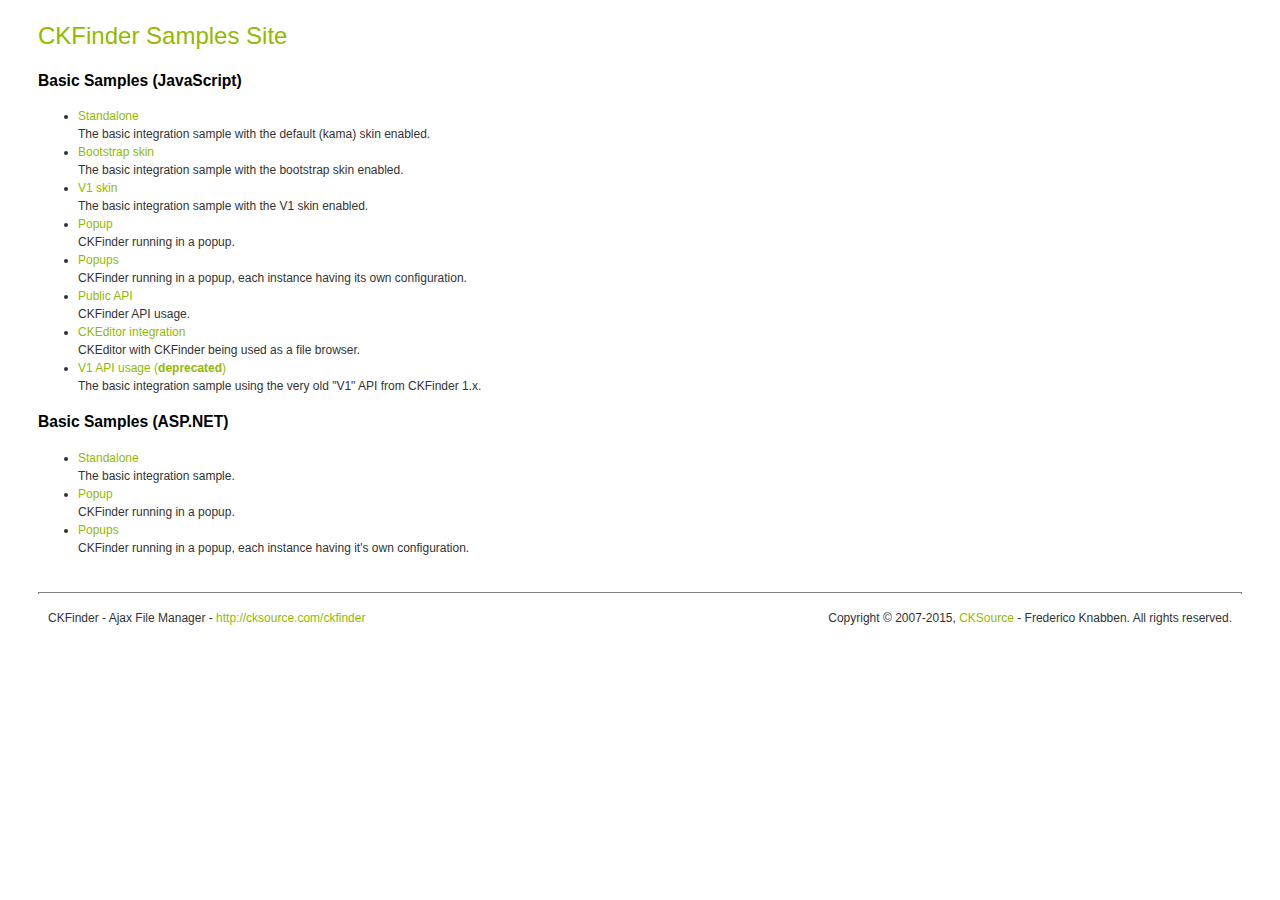
<file: BlogMvcApp/ckfinder/_samples/index.html>
<!DOCTYPE html PUBLIC "-//W3C//DTD XHTML 1.0 Transitional//EN" "http://www.w3.org/TR/xhtml1/DTD/xhtml1-transitional.dtd">
<!--
 * CKFinder
 * ========
 * http://cksource.com/ckfinder
 * Copyright (C) 2007-2015, CKSource - Frederico Knabben. All rights reserved.
 *
 * The software, this file and its contents are subject to the CKFinder
 * License. Please read the license.txt file before using, installing, copying,
 * modifying or distribute this file or part of its contents. The contents of
 * this file is part of the Source Code of CKFinder.
-->
<html xmlns="http://www.w3.org/1999/xhtml">
<head>
	<title>CKFinder - Samples</title>
	<meta http-equiv="Content-Type" content="text/html; charset=utf-8" />
	<meta name="robots" content="noindex, nofollow" />
	<link href="sample.css" rel="stylesheet" type="text/css" />
</head>
<body>
	<h1 class="samples">
		CKFinder Samples Site
	</h1>
	<h2 class="samples">
		Basic Samples (JavaScript)
	</h2>
	<ul class="samples">
		<li><a class="samples" href="standalone.html">Standalone</a><br />The basic integration sample with the default (kama) skin enabled.</li>
		<li><a class="samples" href="skin_bootstrap.html">Bootstrap skin</a><br />The basic integration sample with the bootstrap skin enabled.</li>
		<li><a class="samples" href="skin_v1.html">V1 skin</a><br />The basic integration sample with the V1 skin enabled.</li>
		<li><a class="samples" href="popup.html">Popup</a><br />CKFinder running in a popup.</li>
		<li><a class="samples" href="popups.html">Popups</a><br />CKFinder running in a popup, each instance having its own configuration.</li>
		<li><a class="samples" href="public_api.html">Public API</a><br />CKFinder API usage.</li>
		<li><a class="samples" href="ckeditor.html">CKEditor integration</a><br />CKEditor with CKFinder being used as a file browser.</li>
		<li><a class="samples" href="standalone_v1.html">V1 API usage (<strong>deprecated</strong>)</a><br />The basic integration sample using the very old "V1" API from CKFinder 1.x.</li>
	</ul>
	<h2 class="samples">
		Basic Samples (ASP.NET)
	</h2>
	<ul class="samples">
		<li><a class="samples" href="aspx/standalone.aspx">Standalone</a><br />The basic integration sample.</li>
		<li><a class="samples" href="aspx/popup.aspx">Popup</a><br />CKFinder running in a popup.</li>
		<li><a class="samples" href="aspx/popups.aspx">Popups</a><br />CKFinder running in a popup, each instance having it's own configuration.</li>
	</ul>
	<div id="footer">
		<hr />
		<p>
			CKFinder - Ajax File Manager - <a class="samples" href="http://cksource.com/ckfinder/">http://cksource.com/ckfinder</a>
		</p>
		<p id="copy">
			Copyright &copy; 2007-2015, <a class="samples" href="http://cksource.com/">CKSource</a> - Frederico Knabben. All rights reserved.
		</p>
	</div>
</body>
</html>
</file>
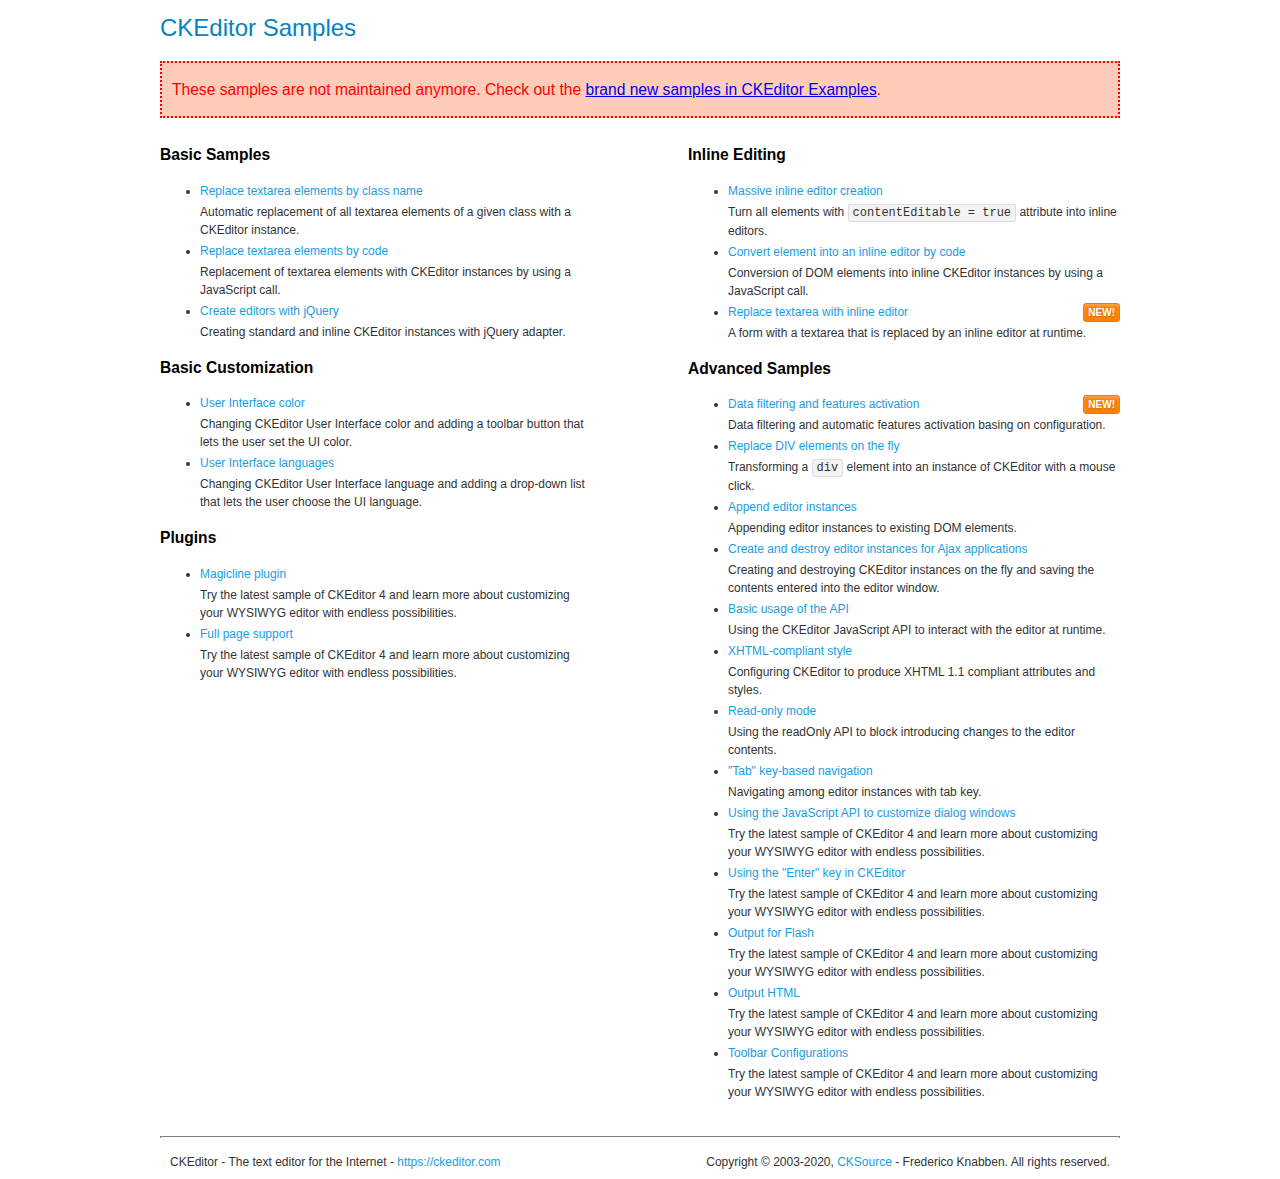
<file: BlogMvcApp/ckeditor/samples/old/index.html>
<!DOCTYPE html>
<!--
Copyright (c) 2003-2020, CKSource - Frederico Knabben. All rights reserved.
For licensing, see LICENSE.md or https://ckeditor.com/legal/ckeditor-oss-license
-->
<html lang="en">
<head>
	<meta charset="utf-8">
	<title>CKEditor Samples</title>
	<link rel="stylesheet" href="sample.css">
	<meta name="description" content="Try the latest sample of CKEditor 4 and learn more about customizing your WYSIWYG editor with endless possibilities.">
</head>
<body>
	<h1 class="samples">
		CKEditor Samples
	</h1>
	<div class="warning deprecated">
		These samples are not maintained anymore. Check out the <a href="https://ckeditor.com/docs/ckeditor4/latest/examples/index.html">brand new samples in CKEditor Examples</a>.
	</div>
	<div class="twoColumns">
		<div class="twoColumnsLeft">
			<h2 class="samples">
				Basic Samples
			</h2>
			<dl class="samples">
				<dt><a class="samples" href="replacebyclass.html">Replace textarea elements by class name</a></dt>
				<dd>Automatic replacement of all textarea elements of a given class with a CKEditor instance.</dd>

				<dt><a class="samples" href="replacebycode.html">Replace textarea elements by code</a></dt>
				<dd>Replacement of textarea elements with CKEditor instances by using a JavaScript call.</dd>

				<dt><a class="samples" href="jquery.html">Create editors with jQuery</a></dt>
				<dd>Creating standard and inline CKEditor instances with jQuery adapter.</dd>
			</dl>

			<h2 class="samples">
				Basic Customization
			</h2>
			<dl class="samples">
				<dt><a class="samples" href="uicolor.html">User Interface color</a></dt>
				<dd>Changing CKEditor User Interface color and adding a toolbar button that lets the user set the UI color.</dd>

				<dt><a class="samples" href="uilanguages.html">User Interface languages</a></dt>
				<dd>Changing CKEditor User Interface language and adding a drop-down list that lets the user choose the UI language.</dd>
			</dl>


			<h2 class="samples">Plugins</h2>
<dl class="samples">
<dt><a class="samples" href="magicline/magicline.html">Magicline plugin</a></dt>
<dd>Try the latest sample of CKEditor 4 and learn more about customizing your WYSIWYG editor with endless possibilities.</dd>

<dt><a class="samples" href="wysiwygarea/fullpage.html">Full page support</a></dt>
<dd>Try the latest sample of CKEditor 4 and learn more about customizing your WYSIWYG editor with endless possibilities.</dd>
</dl>
		</div>
		<div class="twoColumnsRight">
			<h2 class="samples">
				Inline Editing
			</h2>
			<dl class="samples">
				<dt><a class="samples" href="inlineall.html">Massive inline editor creation</a></dt>
				<dd>Turn all elements with <code>contentEditable = true</code> attribute into inline editors.</dd>

				<dt><a class="samples" href="inlinebycode.html">Convert element into an inline editor by code</a></dt>
				<dd>Conversion of DOM elements into inline CKEditor instances by using a JavaScript call.</dd>

				<dt><a class="samples" href="inlinetextarea.html">Replace textarea with inline editor</a> <span class="new">New!</span></dt>
				<dd>A form with a textarea that is replaced by an inline editor at runtime.</dd>

				
			</dl>

			<h2 class="samples">
				Advanced Samples
			</h2>
			<dl class="samples">
				<dt><a class="samples" href="datafiltering.html">Data filtering and features activation</a> <span class="new">New!</span></dt>
				<dd>Data filtering and automatic features activation basing on configuration.</dd>

				<dt><a class="samples" href="divreplace.html">Replace DIV elements on the fly</a></dt>
				<dd>Transforming a <code>div</code> element into an instance of CKEditor with a mouse click.</dd>

				<dt><a class="samples" href="appendto.html">Append editor instances</a></dt>
				<dd>Appending editor instances to existing DOM elements.</dd>

				<dt><a class="samples" href="ajax.html">Create and destroy editor instances for Ajax applications</a></dt>
				<dd>Creating and destroying CKEditor instances on the fly and saving the contents entered into the editor window.</dd>

				<dt><a class="samples" href="api.html">Basic usage of the API</a></dt>
				<dd>Using the CKEditor JavaScript API to interact with the editor at runtime.</dd>

				<dt><a class="samples" href="xhtmlstyle.html">XHTML-compliant style</a></dt>
				<dd>Configuring CKEditor to produce XHTML 1.1 compliant attributes and styles.</dd>

				<dt><a class="samples" href="readonly.html">Read-only mode</a></dt>
				<dd>Using the readOnly API to block introducing changes to the editor contents.</dd>

				<dt><a class="samples" href="tabindex.html">"Tab" key-based navigation</a></dt>
				<dd>Navigating among editor instances with tab key.</dd>


				
<dt><a class="samples" href="dialog/dialog.html">Using the JavaScript API to customize dialog windows</a></dt>
<dd>Try the latest sample of CKEditor 4 and learn more about customizing your WYSIWYG editor with endless possibilities.</dd>

<dt><a class="samples" href="enterkey/enterkey.html">Using the &quot;Enter&quot; key in CKEditor</a></dt>
<dd>Try the latest sample of CKEditor 4 and learn more about customizing your WYSIWYG editor with endless possibilities.</dd>

<dt><a class="samples" href="htmlwriter/outputforflash.html">Output for Flash</a></dt>
<dd>Try the latest sample of CKEditor 4 and learn more about customizing your WYSIWYG editor with endless possibilities.</dd>

<dt><a class="samples" href="htmlwriter/outputhtml.html">Output HTML</a></dt>
<dd>Try the latest sample of CKEditor 4 and learn more about customizing your WYSIWYG editor with endless possibilities.</dd>

<dt><a class="samples" href="toolbar/toolbar.html">Toolbar Configurations</a></dt>
<dd>Try the latest sample of CKEditor 4 and learn more about customizing your WYSIWYG editor with endless possibilities.</dd>

			</dl>
		</div>
	</div>
	<div id="footer">
		<hr>
		<p>
			CKEditor - The text editor for the Internet - <a class="samples" href="https://ckeditor.com/">https://ckeditor.com</a>
		</p>
		<p id="copy">
			Copyright &copy; 2003-2020, <a class="samples" href="https://cksource.com/">CKSource</a> - Frederico Knabben. All rights reserved.
		</p>
	</div>
</body>
</html>
</file>
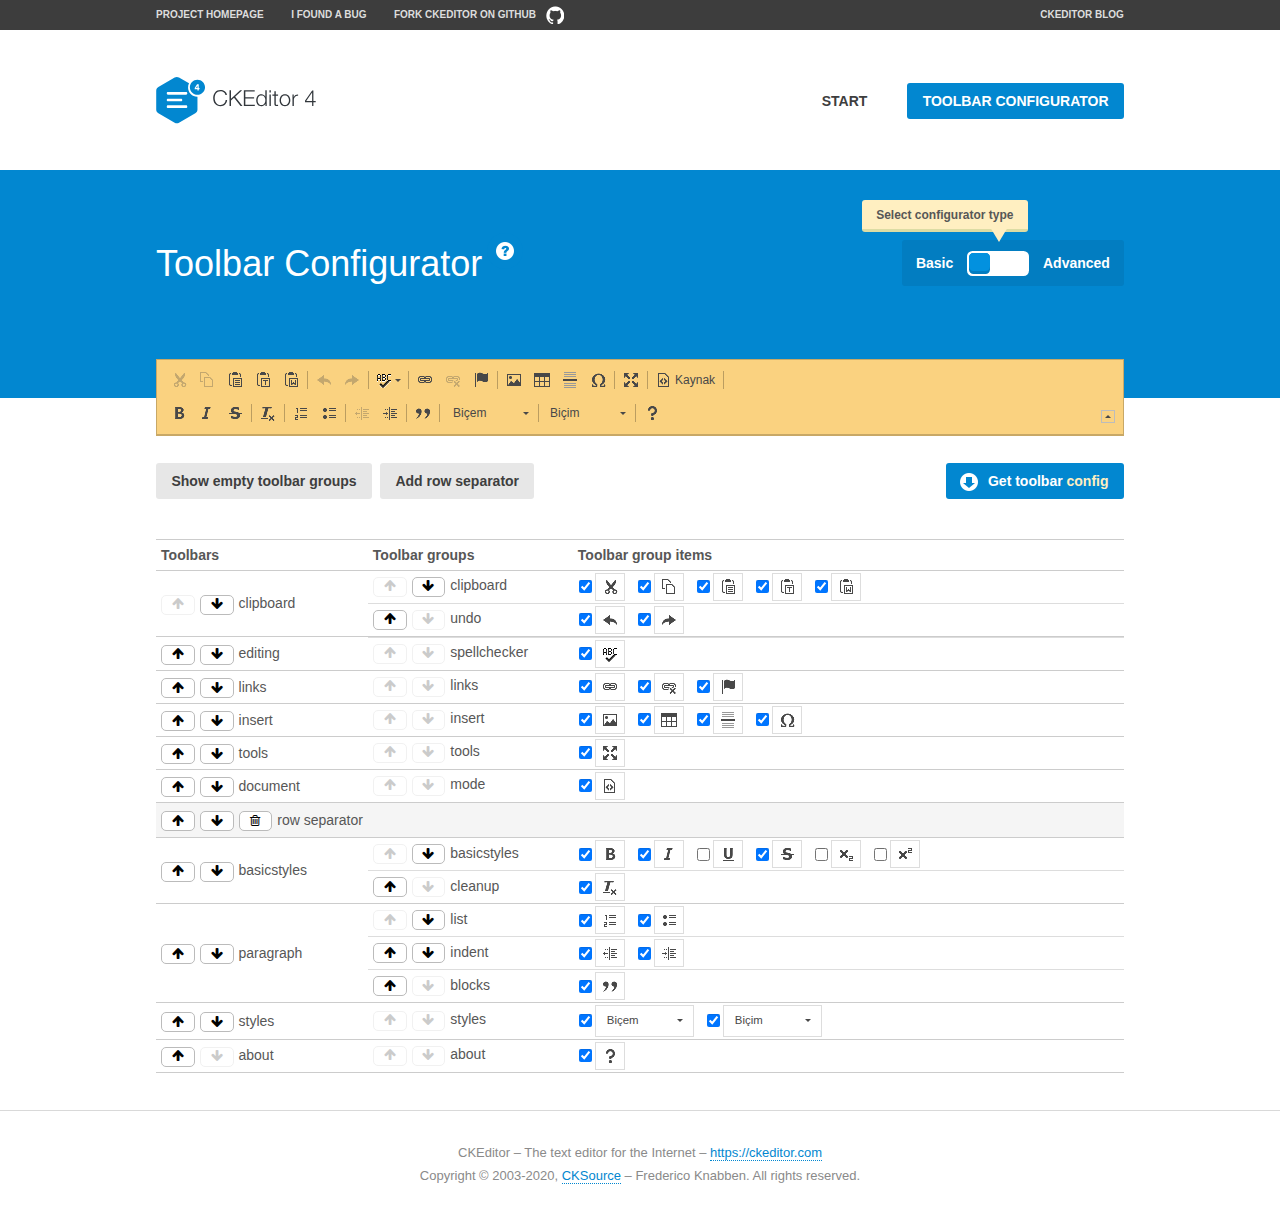
<file: BlogMvcApp/ckeditor/samples/toolbarconfigurator/index.html>
<!DOCTYPE html>
<!--
Copyright (c) 2003-2020, CKSource - Frederico Knabben. All rights reserved.
For licensing, see LICENSE.md or https://ckeditor.com/legal/ckeditor-oss-license
-->
<!--[if IE 8]><html class="ie8"><![endif]-->
<!--[if gt IE 8]><html><![endif]-->
<!--[if !IE]><!--><html lang="en"><!--<![endif]-->
<head>
	<meta charset="utf-8">
	<title>Toolbar Configurator</title>
	<script src="../../ckeditor.js"></script>
	<script>
		if ( CKEDITOR.env.ie && CKEDITOR.env.version < 9 )
			CKEDITOR.tools.enableHtml5Elements( document );
	</script>
	<link rel="stylesheet" href="lib/codemirror/codemirror.css">
	<link rel="stylesheet" href="lib/codemirror/show-hint.css">
	<link rel="stylesheet" href="lib/codemirror/neo.css">
	<link rel="stylesheet" href="css/fontello.css">
	<link rel="stylesheet" href="../css/samples.css">
	<meta name="description" content="Try the latest sample of CKEditor 4 and learn more about customizing your WYSIWYG editor with endless possibilities.">
</head>
<body id="toolbar">

<nav class="navigation-a">
	<div class="grid-container">
		<ul class="navigation-a-left grid-width-70">
			<li><a href="https://ckeditor.com/ckeditor-4/">Project Homepage</a></li>
			<li><a href="https://github.com/ckeditor/ckeditor4/issues">I found a bug</a></li>
			<li><a href="https://github.com/ckeditor/ckeditor4" class="icon-pos-right icon-navigation-a-github">Fork CKEditor on GitHub</a></li>
		</ul>
		<ul class="navigation-a-right grid-width-30">
			<li><a href="https://ckeditor.com/blog/">CKEditor Blog</a></li>
		</ul>
	</div>
</nav>

<header class="header-a">
	<div class="grid-container">
		<h1 class="header-a-logo grid-width-30">
			<a href="../index.html"><img src="../img/logo.svg" onerror="this.src='../img/logo.png'; this.onerror=null;" alt="CKEditor Logo"></a>
		</h1>
		<nav class="navigation-b grid-width-70">
			<ul>
				<li><a href="../index.html"  class="button-a">Start</a></li>
				<li><a href="index.html"  class="button-a button-a-background">Toolbar configurator</a></li>
			</ul>
		</nav>
	</div>
</header>

<main>
	<div class="adjoined-top">
		<div class="grid-container">
			<div class="content grid-width-100">
				<div class="grid-container-nested">
					<h1 class="grid-width-60">
						Toolbar Configurator
						<a href="#help-content" type="button" title="Configurator help" id="help" class="button-a button-a-background button-a-no-text icon-pos-left icon-question-mark">Help</a>
					</h1>

					<div class="grid-width-40 grid-switch-magic">
						<div class="switch">
							<span class="balloon-a balloon-a-se">Select configurator type</span>
							<input type="radio" name="radio" data-num="1" id="radio-basic" />
							<input type="radio" name="radio" data-num="2" id="radio-advanced" />
							<label data-for="1" for="radio-basic">Basic</label>
							<span class="switch-inner">
								<span class="handler"></span>
							</span>
							<label data-for="2" for="radio-advanced">Advanced</label>
						</div>
					</div>
				</div>
			</div>
		</div>
	</div>
	<div class="adjoined-bottom">
		<div class="grid-container">
			<div class="grid-width-100">
				<div class="editors-container">
					<div id="editor-basic"></div>
					<div id="editor-advanced"></div>
				</div>
			</div>
		</div>
	</div>

	<div class="grid-container configurator">
		<div class="content grid-width-100">
			<div class="configurator">
				<div>
					<div id="toolbarModifierWrapper"></div>
				</div>
			</div>
		</div>
	</div>

	<div id="help-content">
		<div class="grid-container">
			<div class="grid-width-100">
				<h2>What Am I Doing Here?</h2>

				<div class="grid-container grid-container-nested">
					<div class="basic">
						<div class="grid-width-50">
							<p>Arrange <a href="https://ckeditor.com/docs/ckeditor4/latest/api/CKEDITOR_config.html#cfg-toolbarGroups">toolbar groups</a>, toggle <a href="https://ckeditor.com/docs/ckeditor4/latest/api/CKEDITOR_config.html#cfg-removeButtons">button visibility</a> according to your needs and get your toolbar configuration.</p>
							<p>You can replace the content of the <a href="../../config.js"><code>config.js</code></a> file with the generated configuration. If you already set some configuration options you will need to merge both configurations.</p>
						</div>
						<div class="grid-width-50">
							<p>Read more about different ways of <a href="https://ckeditor.com/docs/ckeditor4/latest/guide/dev_configuration.html">setting configuration</a> and do not forget about <strong>clearing browser cache</strong>.</p>
							<p>Arranging toolbar groups is the recommended way of configuring the toolbar, but if you need more freedom you can use the <a href="#advanced">advanced configurator</a>.</p>
						</div>
					</div>
					<div class="advanced" style="display: none;">
						<div class="grid-width-50">
							<p>With this code editor you can edit your <a href="https://ckeditor.com/docs/ckeditor4/latest/api/CKEDITOR_config.html#cfg-toolbar">toolbar configuration</a> live.</p>
							<p>You can replace the content of the <a href="../../config.js"><code>config.js</code></a> file with the generated configuration. If you already set some configuration options you will need to merge both configurations.</p>
						</div>
						<div class="grid-width-50">
							<p>Read more about different ways of <a href="https://ckeditor.com/docs/ckeditor4/latest/guide/dev_configuration.html">setting configuration</a> and do not forget about <strong>clearing browser cache</strong>.</p>
						</div>
					</div>
				</div>

				<p class="grid-container grid-container-nested">
					<button type="button" class="help-content-close grid-width-100 button-a button-a-background">Got it. Let's play!</button>
				</p>
			</div>
		</div>
	</div>
</main>

<footer class="footer-a grid-container">
	<p class="grid-width-100">
		CKEditor &ndash; The text editor for the Internet &ndash; <a class="samples" href="https://ckeditor.com/">https://ckeditor.com</a>
	</p>
	<p class="grid-width-100" id="copy">
		Copyright &copy; 2003-2020, <a class="samples" href="https://cksource.com/">CKSource</a> &ndash; Frederico Knabben. All rights reserved.
	</p>
</footer>

<script src="lib/codemirror/codemirror.js"></script>
<script src="lib/codemirror/javascript.js"></script>
<script src="lib/codemirror/show-hint.js"></script>

<script src="js/fulltoolbareditor.js"></script>
<script src="js/abstracttoolbarmodifier.js"></script>
<script src="js/toolbarmodifier.js"></script>
<script src="js/toolbartextmodifier.js"></script>
<script src="../js/sf.js"></script>

<script>
	( function() {
		'use strict';

		var mode = ( window.location.hash.substr( 1 ) === 'advanced' ) ? 'advanced' : 'basic',
			configuratorSection = CKEDITOR.document.findOne( 'main > .grid-container.configurator' ),
			basicInstruction = CKEDITOR.document.findOne( '#help-content .basic' ),
			advancedInstruction = CKEDITOR.document.findOne( '#help-content .advanced' ),

			// Configurator mode switcher.
			modeSwitchBasic = CKEDITOR.document.getById( 'radio-basic' ),
			modeSwitchAdvanced = CKEDITOR.document.getById( 'radio-advanced' );

		// Initial setup
		function updateSwitcher() {
			if ( mode === 'advanced' ) {
				modeSwitchAdvanced.$.checked = true;
			} else {
				modeSwitchBasic.$.checked = true;
			}
		}

		updateSwitcher();

		CKEDITOR.document.getWindow().on( 'hashchange', function( e ) {
			var hash = window.location.hash.substr( 1 );
			if ( !( hash === 'advanced' || hash === 'basic' ) ) {
				return;
			}
			mode = hash;
			onToolbarsDone( mode );
		} );

		CKEDITOR.document.getWindow().on( 'resize', function() {
			updateToolbar( ( mode === 'basic' ? toolbarModifier : toolbarTextModifier )[ 'editorInstance' ] );
		} );

		function onRefresh( modifier ) {
			modifier = modifier || this;

			if ( mode === 'basic' && modifier instanceof ToolbarConfigurator.ToolbarTextModifier ) {
				return;
			}

			// CodeMirror container becomes visible, so we need to refresh and to avoid rendering problems.
			if ( mode === 'advanced' && modifier instanceof ToolbarConfigurator.ToolbarTextModifier ) {
				modifier.codeContainer.refresh();
			}

			updateToolbar( modifier.editorInstance );
		}

		function updateToolbar( editor ) {
			var editorContainer = editor.container;

			// Not always editor is loaded.
			if ( !editorContainer ) {
				return;
			}

			var displayStyle = editorContainer.getStyle( 'display' );

			editorContainer.setStyle( 'display', 'block' );

			var newHeight = editorContainer.getSize( 'height' );

			var newMarginTop = parseInt( editorContainer.getComputedStyle( 'margin-top' ), 10 );
			newMarginTop = ( isNaN( newMarginTop ) ? 0 : Number( newMarginTop ) );

			var newMarginBottom = parseInt( editorContainer.getComputedStyle( 'margin-bottom' ), 10 );
			newMarginBottom = ( isNaN( newMarginBottom ) ? 0 : Number( newMarginBottom ) );

			var result = newHeight + newMarginTop + newMarginBottom;

			editorContainer.setStyle( 'display', displayStyle );

			editor.container.getAscendant( 'div' ).setStyle( 'height', result + 'px' );
		}

		var toolbarModifier = new ToolbarConfigurator.ToolbarModifier( 'editor-basic' );

		var done = 0;
		toolbarModifier.init( onToolbarInit );
		toolbarModifier.onRefresh = onRefresh;

		CKEDITOR.document.getById( 'toolbarModifierWrapper' ).append( toolbarModifier.mainContainer );

		var toolbarTextModifier = new ToolbarConfigurator.ToolbarTextModifier( 'editor-advanced' );
		toolbarTextModifier.init( onToolbarInit );
		toolbarTextModifier.onRefresh = onRefresh;

		function onToolbarInit() {
			if ( ++done === 2 ) {
				onToolbarsDone();

				positionSticky.watch( CKEDITOR.document.findOne( '.toolbar' ), function() {
					return mode === 'advanced';
				} );
			}
		}

		function onToolbarsDone() {
			if ( mode === 'basic' ) {
				toggleModeBasic( false );
			} else {
				toggleModeAdvanced( false );
			}

			updateSwitcher();

			setTimeout( function() {
				CKEDITOR.document.findOne( '.editors-container' ).addClass( 'active' );
				CKEDITOR.document.findOne( '#toolbarModifierWrapper' ).addClass( 'active' );
			}, 200 );
		}

		CKEDITOR.document.getById( 'toolbarModifierWrapper' ).append( toolbarTextModifier.mainContainer );

		function toogleModeSwitch( onElement, offElement, onModifier, offModifier ) {
			onElement.addClass( 'fancy-button-active' );
			offElement.removeClass( 'fancy-button-active' );

			onModifier.showUI();
			offModifier.hideUI();
		}

		function toggleModeBasic( callOnRefresh ) {
			callOnRefresh = ( callOnRefresh !== false );
			mode = 'basic';
			window.location.hash = '#basic';
			toogleModeSwitch( modeSwitchBasic, modeSwitchAdvanced, toolbarModifier, toolbarTextModifier );

			configuratorSection.removeClass( 'freed-width' );
			basicInstruction.show();
			advancedInstruction.hide();

			callOnRefresh && onRefresh( toolbarModifier );
		}

		function toggleModeAdvanced( callOnRefresh ) {
			callOnRefresh = ( callOnRefresh !== false );
			mode = 'advanced';
			window.location.hash = '#advanced';
			toogleModeSwitch( modeSwitchAdvanced, modeSwitchBasic, toolbarTextModifier, toolbarModifier );

			configuratorSection.addClass( 'freed-width' );
			advancedInstruction.show();
			basicInstruction.hide();

			callOnRefresh && onRefresh( toolbarTextModifier );
		}

		modeSwitchBasic.on( 'click', toggleModeBasic );
		modeSwitchAdvanced.on( 'click', toggleModeAdvanced );

		//
		// Position:sticky for the toolbar.
		//

		// Will make elements behave like they were styled with position:sticky.
		var positionSticky = {
			// Store object: {
			// 		element: CKEDITOR.dom.element, // Element which will float.
			// 		placeholder: CKEDITOR.dom.element, // Placeholder which is place to prevent page bounce.
			// 		isFixed: boolean // Whether element float now.
			// }
			watched: [],

			active: [],

			staticContainer: null,

			init: function() {
				var element = CKEDITOR.dom.element.createFromHtml(
					'<div class="staticContainer">' +
						'<div class="grid-container" >' +
							'<div class="grid-width-100">' +
								'<div class="inner"></div>' +
							'</div>' +
						'</div>' +
					'</div>' );

				this.staticContainer = element.findOne( '.inner' );

				CKEDITOR.document.getBody().append( element );
			},

			watch: function( element, preventFunc ) {
				this.watched.push( {
					element: element,
					placeholder: new CKEDITOR.dom.element( 'div' ),
					isFixed: false,
					preventFunc: preventFunc
				} );
			},

			checkAll: function() {
				for ( var i = 0; i < this.watched.length; i++ ) {
					this.check( this.watched[ i ] );
				}
			},

			check: function( element ) {
				var isFixed = element.isFixed;
				var shouldBeFixed = this.shouldBeFixed( element );

				// Nothing to be done.
				if ( isFixed === shouldBeFixed ) {
					return;
				}

				var placeholder = element.placeholder;

				if ( isFixed ) {
					// Unfixing.

					element.element.insertBefore( placeholder );
					placeholder.remove();

					element.element.removeStyle( 'margin' );

					this.active.splice( CKEDITOR.tools.indexOf( this.active, element ), 1 );

				} else {
					// Fixing.
					placeholder.setStyle( 'width', element.element.getSize( 'width' ) + 'px' );
					placeholder.setStyle( 'height', element.element.getSize( 'height' ) + 'px' );
					placeholder.setStyle( 'margin-bottom', element.element.getComputedStyle( 'margin-bottom' ) );
					placeholder.setStyle( 'display', element.element.getComputedStyle( 'display' ) );
					placeholder.insertAfter( element.element );

					this.staticContainer.append( element.element );

					this.active.push( element );
				}

				element.isFixed = !element.isFixed;
			},

			shouldBeFixed: function( element ) {
				if ( element.preventFunc && element.preventFunc() ) {
					return false;
				}

				// If element is already fixed we are checking it's placeholder.
				var related = ( element.isFixed ? element.placeholder : element.element ),
					clientRect = related.$.getBoundingClientRect(),
					staticHeight = this.staticContainer.getSize('height' ),
					elemHeight = element.element.getSize( 'height' );

				if ( element.isFixed ) {
					return ( clientRect.top + elemHeight < staticHeight );
				} else {
					return ( clientRect.top < staticHeight );
				}
			}
		};

		positionSticky.init();

		CKEDITOR.document.getWindow().on( 'scroll',
			CKEDITOR.tools.eventsBuffer( 100, positionSticky.checkAll, positionSticky ).input
		);

		// Make the toolbar sticky.
		positionSticky.watch( CKEDITOR.document.findOne( '.editors-container' ) );

		// Help button and help-content.
		( function() {
			var helpButton = CKEDITOR.document.getById( 'help' ),
				helpContent = CKEDITOR.document.getById( 'help-content' );

			// Don't show help button on IE8 because it's unsupported by Pico Modal.
			if ( CKEDITOR.env.ie && CKEDITOR.env.version == 8 ) {
				helpButton.hide();
			} else {
				// Display help modal when the button is clicked.
				helpButton.on( 'click', function( evt ) {
					SF.modal( {
						// Clone modal content from DOM.
						content: helpContent.getHtml(),

						afterCreate: function( modal ) {
							// Enable modal content button to close the modal.
							new CKEDITOR.dom.element( modal.modalElem() ).findOne( '.help-content-close' ).once( 'click', modal.close );
						}
					} ).show();
				} );
			}
		} )();
	} )();
</script>
</body>
</html>
</file>
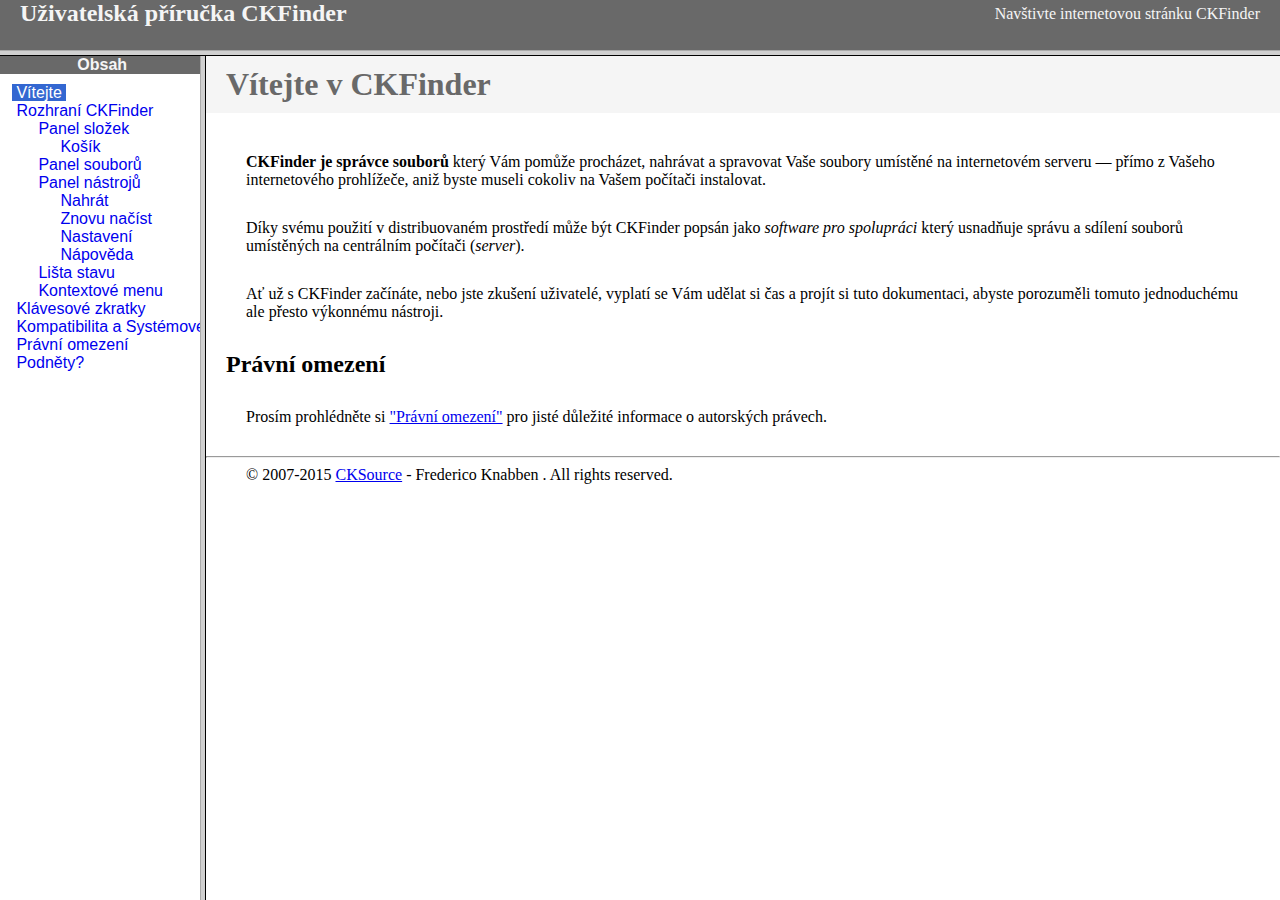
<file: BlogMvcApp/ckfinder/help/cs/index.html>
<!DOCTYPE HTML PUBLIC "-//W3C//DTD HTML 4.01 Frameset//EN" "http://www.w3.org/TR/html4/frameset.dtd">
<html lang="cs">
<head>
	<title>Uživatelská příručka CKFinder</title>
	<meta name="robots" content="noindex, nofollow">
	<meta http-equiv="Content-Type" content="text/html; charset=utf-8">
	<style type="text/css">
		frame {border-color:#f5f5f5}
	</style>
</head>
<frameset rows="50,*">
	<frame src="files/header.html" noresize="noresize" frameborder="0">
	<frameset cols="200,*">
			<frame src="files/toc.html">
			<frame src="files/001.html" name="CKDocsMain">
	</frameset>
</frameset>
</html>
</file>
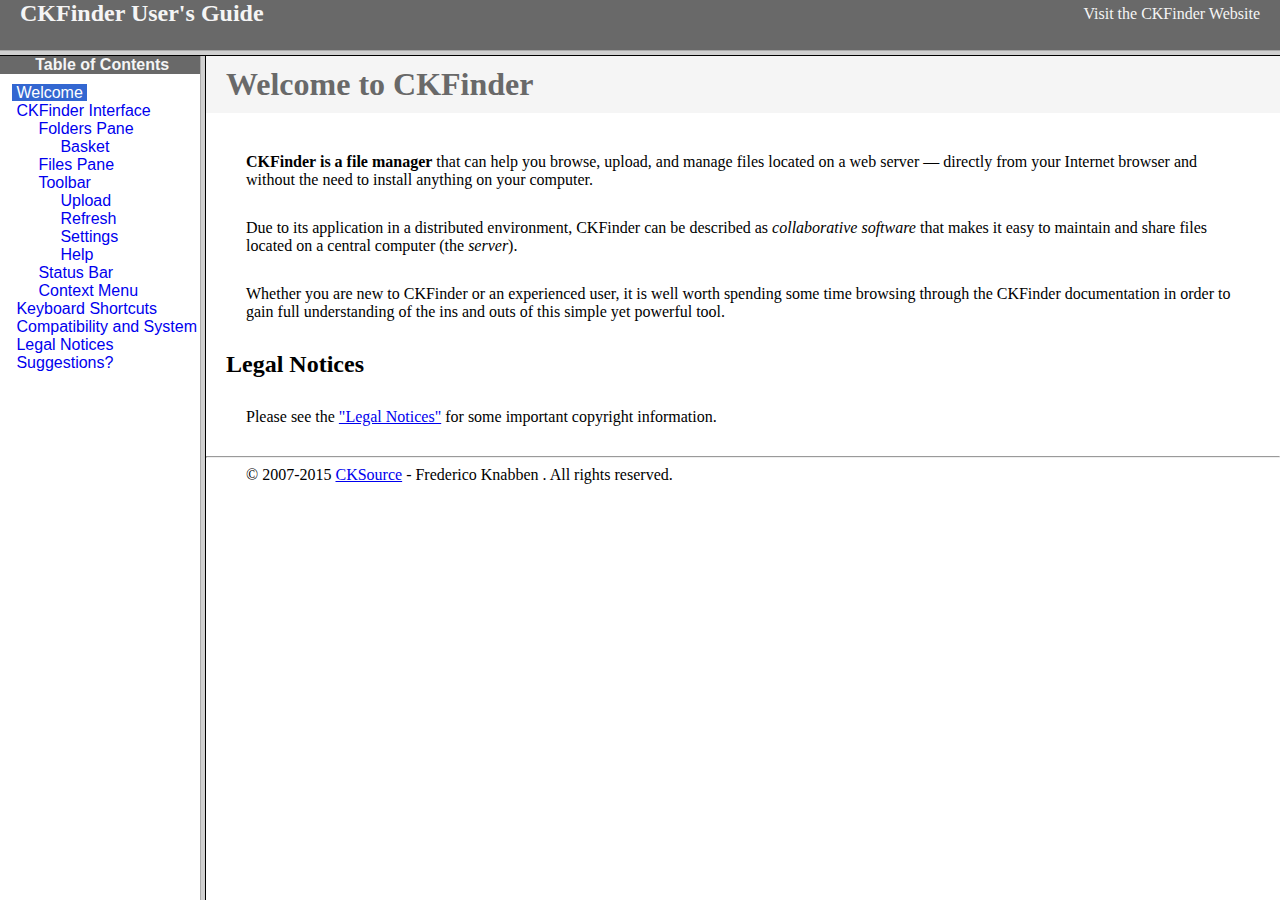
<file: BlogMvcApp/ckfinder/help/en/index.html>
<!DOCTYPE HTML PUBLIC "-//W3C//DTD HTML 4.01 Frameset//EN" "http://www.w3.org/TR/html4/frameset.dtd">
<html lang="en">
<head>
	<title>CKFinder User's Guide</title>
	<meta name="robots" content="noindex, nofollow">
	<meta http-equiv="Content-Type" content="text/html; charset=utf-8">
	<style type="text/css">
		frame {border-color:#f5f5f5}
	</style>
</head>
<frameset rows="50,*">
	<frame src="files/header.html" noresize="noresize" frameborder="0">
	<frameset cols="200,*">
			<frame src="files/toc.html">
			<frame src="files/001.html" name="CKDocsMain">
	</frameset>
</frameset>
</html>
</file>
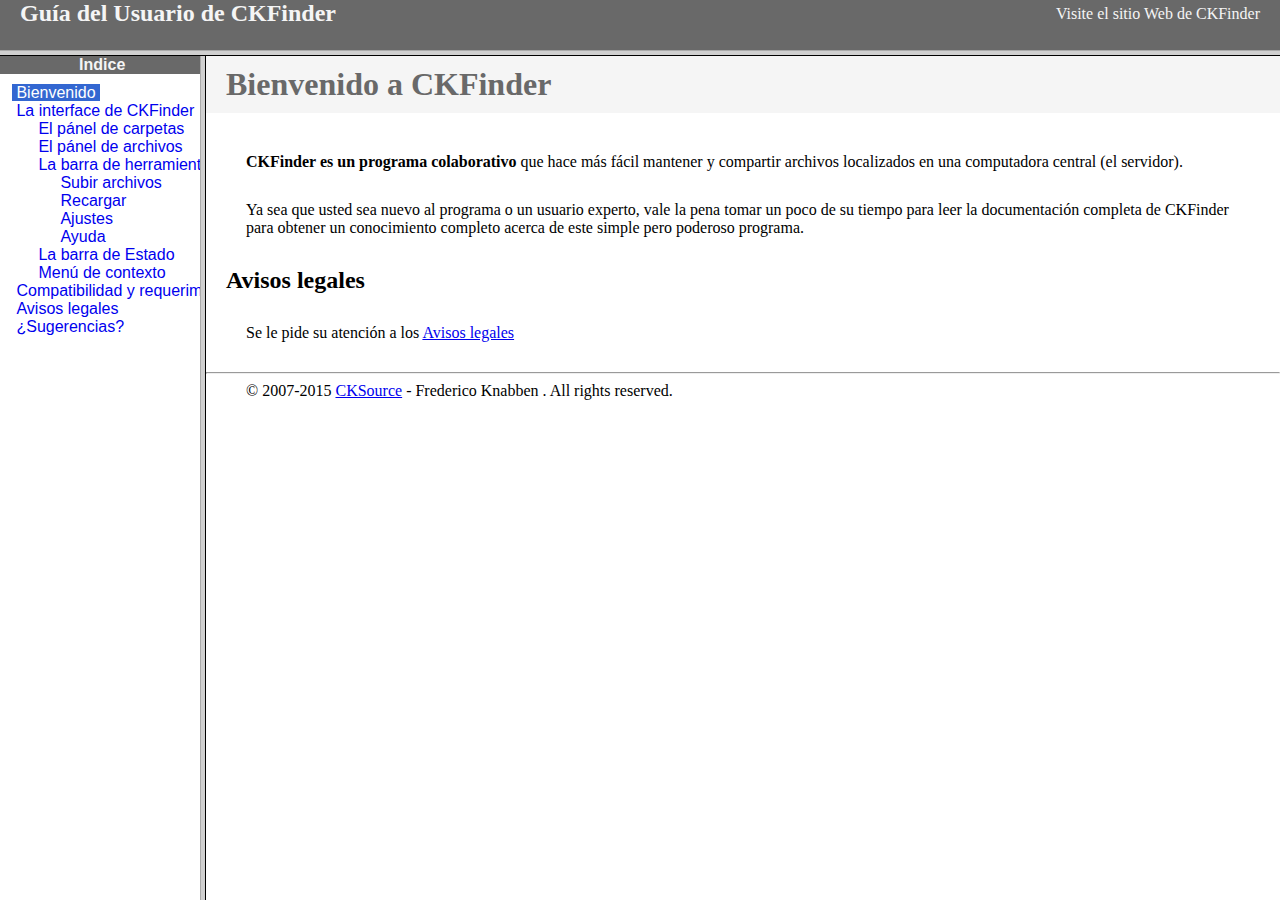
<file: BlogMvcApp/ckfinder/help/es-mx/index.html>
<!DOCTYPE HTML PUBLIC "-//W3C//DTD HTML 4.01 Frameset//EN" "http://www.w3.org/TR/html4/frameset.dtd">
<html lang="es-mx">
<head>
	<title>Gu&iacute;a para el usuario de CKFinder</title>
	<meta http-equiv="Content-Type" content="text/html; charset=utf-8">
	<meta name="robots" content="noindex, nofollow">
	<style type="text/css">
		frame {border-color:#f5f5f5}
	</style>
</head>
<frameset rows="50,*">
	<frame src="files/header.html" noresize="noresize" frameborder="0">
	<frameset cols="200,*">
			<frame src="files/toc.html">
			<frame src="files/001.html" name="CKDocsMain">
	</frameset>
</frameset>
</html>
</file>
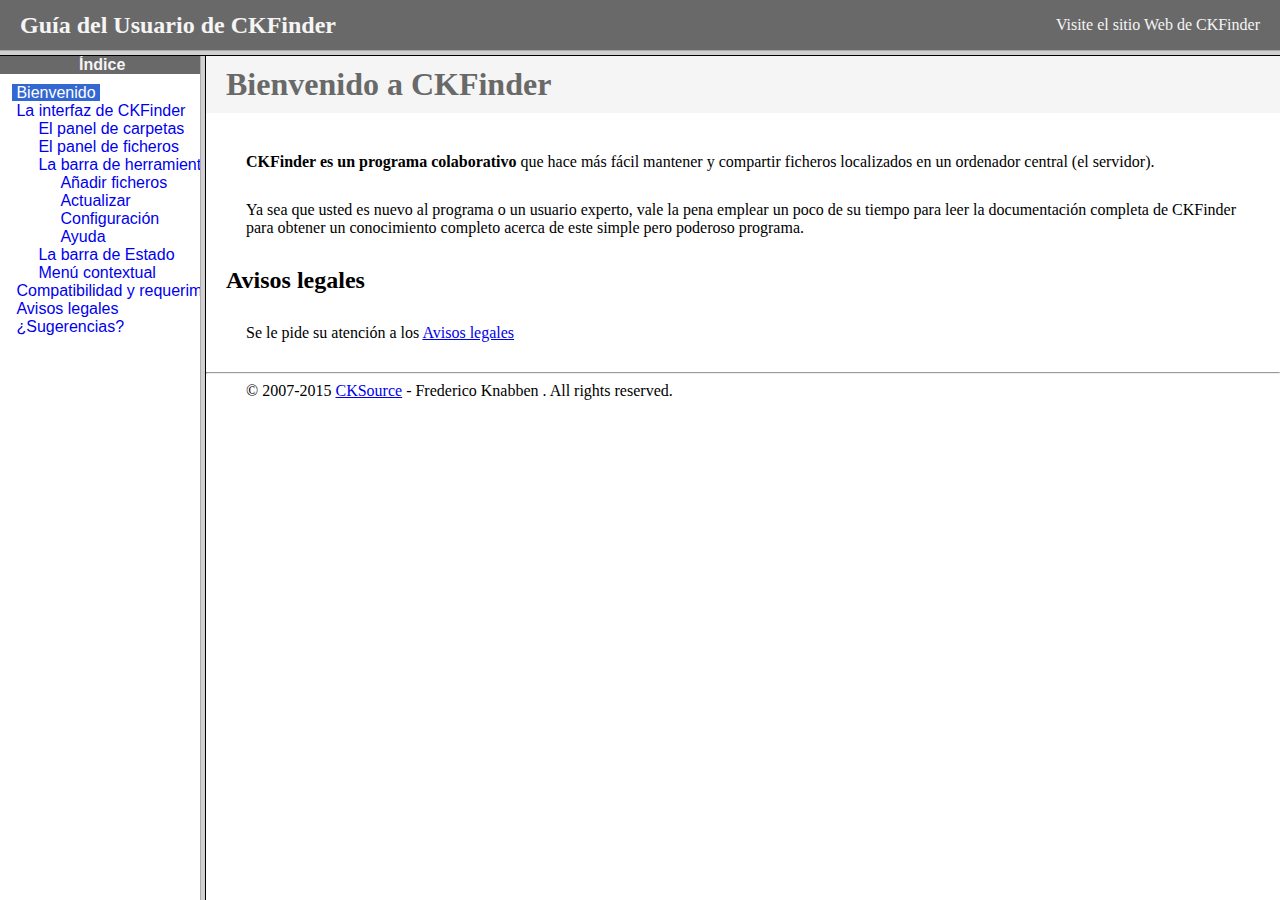
<file: BlogMvcApp/ckfinder/help/es/index.html>
<!DOCTYPE HTML PUBLIC "-//W3C//DTD HTML 4.01 Frameset//EN" "http://www.w3.org/TR/html4/frameset.dtd">
<html lang="es">
<head>
	<title>Gu&iacute;a para el usuario de CKFinder</title>
	<meta http-equiv="Content-Type" content="text/html; charset=utf-8">
	<meta name="robots" content="noindex, nofollow">
	<style type="text/css">
		frame {border-color:#f5f5f5}
	</style>
</head>
<frameset rows="50,*">
	<frame src="files/header.html" noresize="noresize" frameborder="0">
	<frameset cols="200,*">
			<frame src="files/toc.html">
			<frame src="files/001.html" name="CKDocsMain">
	</frameset>
</frameset>
</html>
</file>
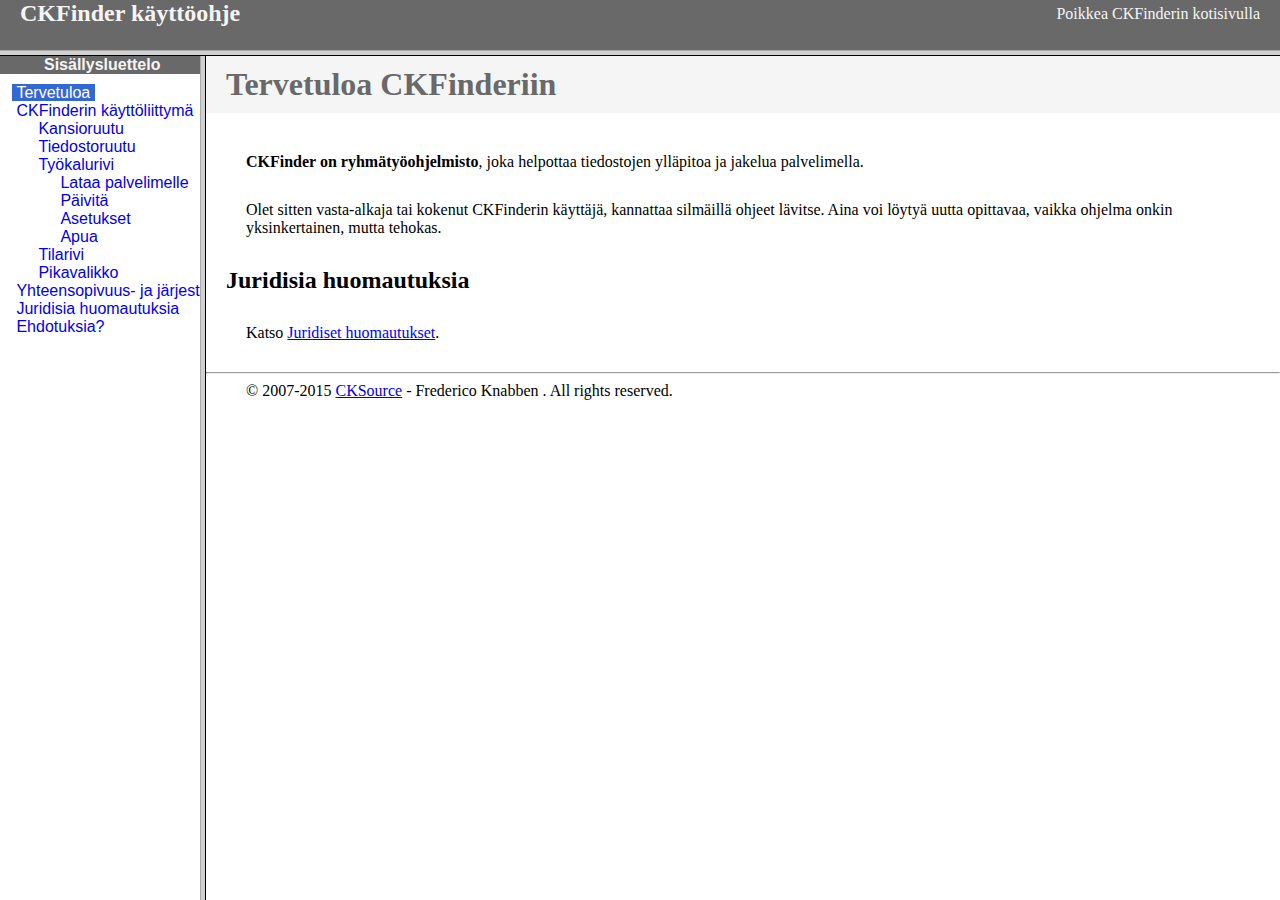
<file: BlogMvcApp/ckfinder/help/fi/index.html>
<!DOCTYPE HTML PUBLIC "-//W3C//DTD HTML 4.01 Frameset//EN" "http://www.w3.org/TR/html4/frameset.dtd">
<html lang="fi">
<head>
	<title>CKFinder käyttöohje</title>
	<meta http-equiv="Content-Type" content="text/html; charset=utf-8">
	<meta name="robots" content="noindex, nofollow">
	<style type="text/css">
		frame {border-color:#f5f5f5}
	</style>
</head>
<frameset rows="50,*">
	<frame src="files/header.html" noresize="noresize" frameborder="0">
	<frameset cols="200,*">
			<frame src="files/toc.html">
			<frame src="files/001.html" name="CKDocsMain">
	</frameset>
</frameset>
</html>
</file>
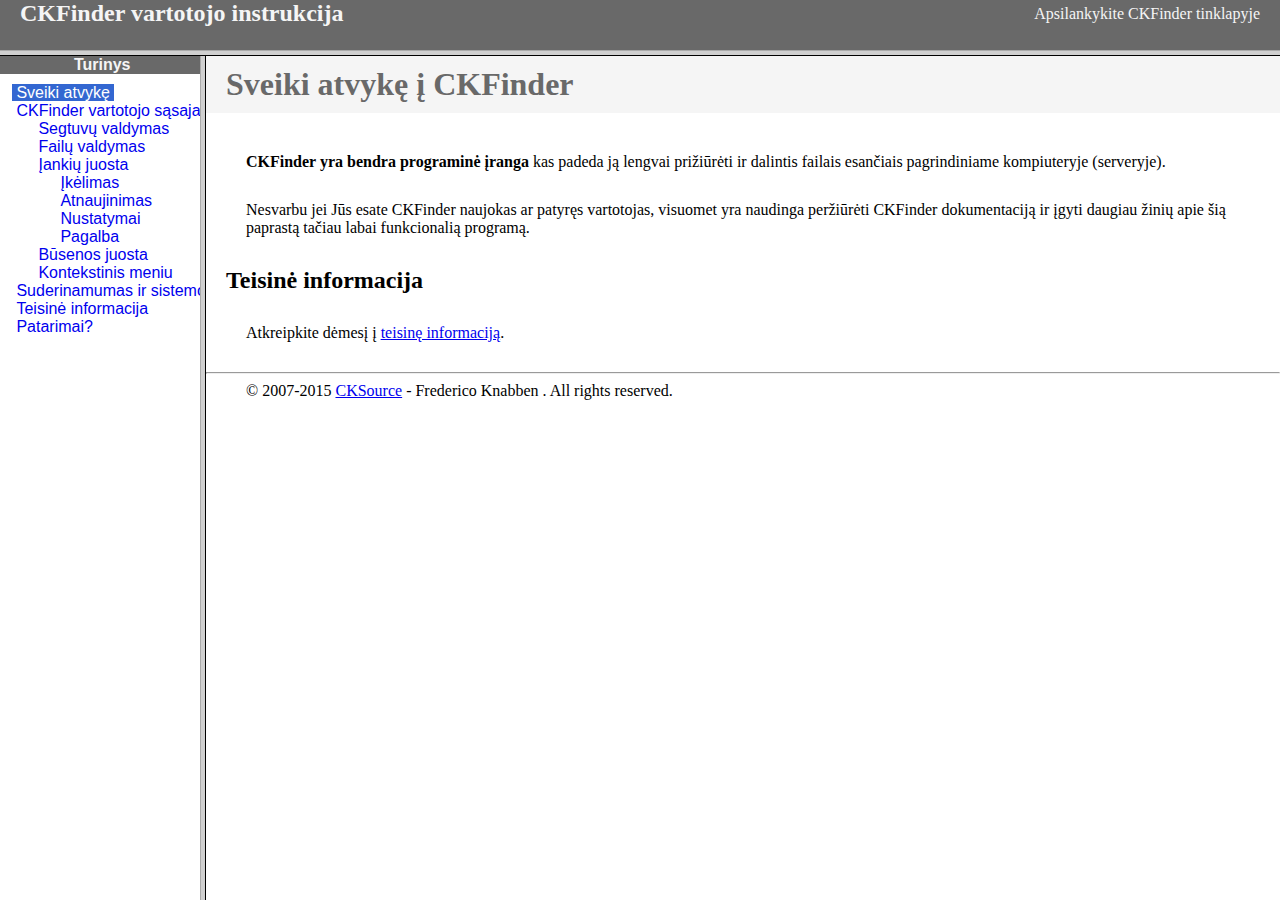
<file: BlogMvcApp/ckfinder/help/lt/index.html>
<!DOCTYPE HTML PUBLIC "-//W3C//DTD HTML 4.01 Frameset//EN" "http://www.w3.org/TR/html4/frameset.dtd">
<html lang="lt">
<head>
	<title>CKFinder User's Guide</title>
	<meta http-equiv="Content-Type" content="text/html; charset=utf-8">
	<meta name="robots" content="noindex, nofollow">
	<style type="text/css">
		frame {border-color:#f5f5f5}
	</style>
</head>
<frameset rows="50,*">
	<frame src="files/header.html" noresize="noresize" frameborder="0">
	<frameset cols="200,*">
			<frame src="files/toc.html">
			<frame src="files/001.html" name="CKDocsMain">
	</frameset>
</frameset>
</html>
</file>
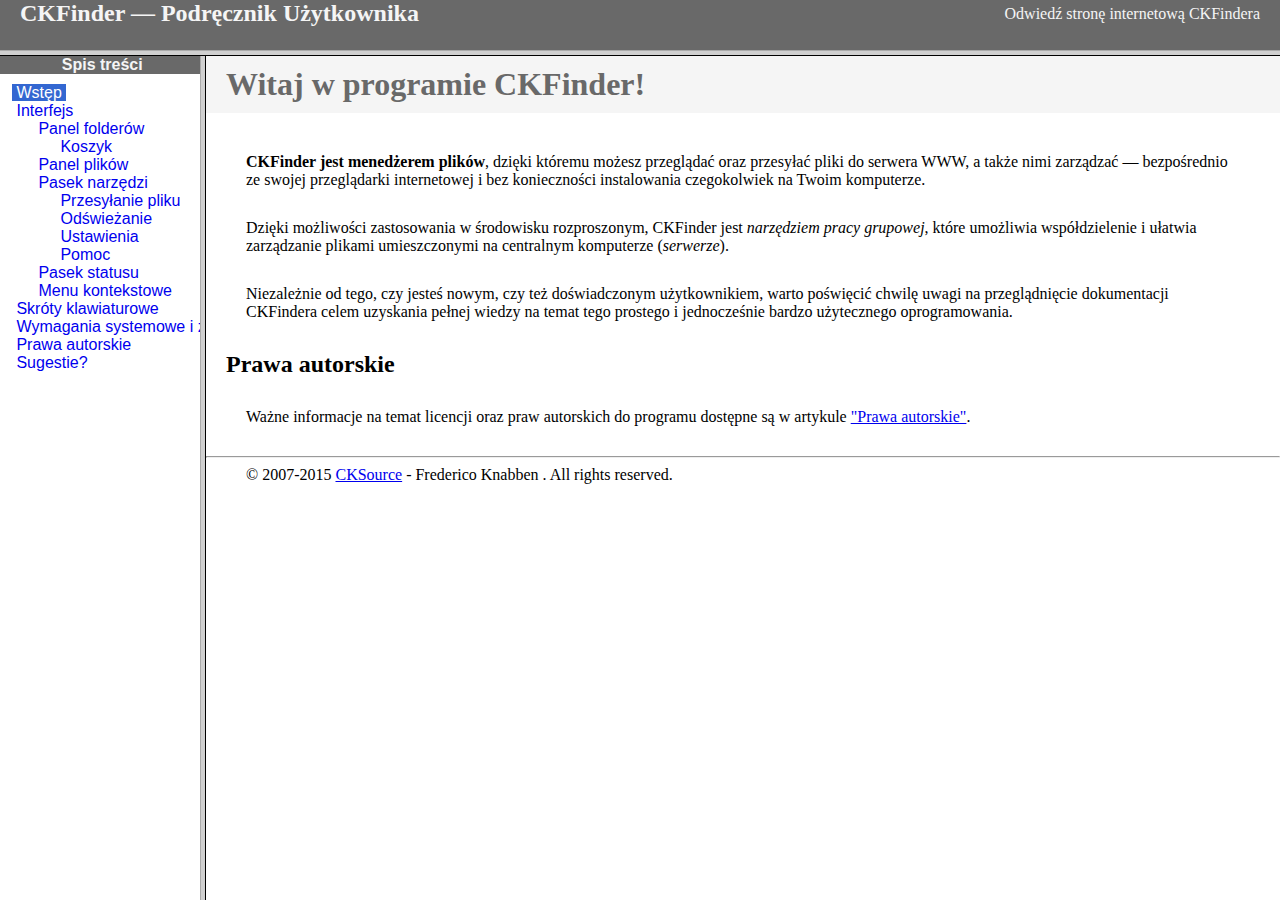
<file: BlogMvcApp/ckfinder/help/pl/index.html>
<!DOCTYPE HTML PUBLIC "-//W3C//DTD HTML 4.01 Frameset//EN" "http://www.w3.org/TR/html4/frameset.dtd">
<html lang="pl">
<head>
	<title>CKFinder &mdash; Podręcznik Użytkownika</title>
	<meta http-equiv="Content-Type" content="text/html; charset=utf-8">
	<meta name="robots" content="noindex, nofollow">
	<style type="text/css">
		frame {border-color:#f5f5f5}
	</style>
</head>
<frameset rows="50,*">
	<frame src="files/header.html" noresize="noresize" frameborder="0">
	<frameset cols="200,*">
			<frame src="files/toc.html">
			<frame src="files/001.html" name="CKDocsMain">
	</frameset>
</frameset>
</html>
</file>
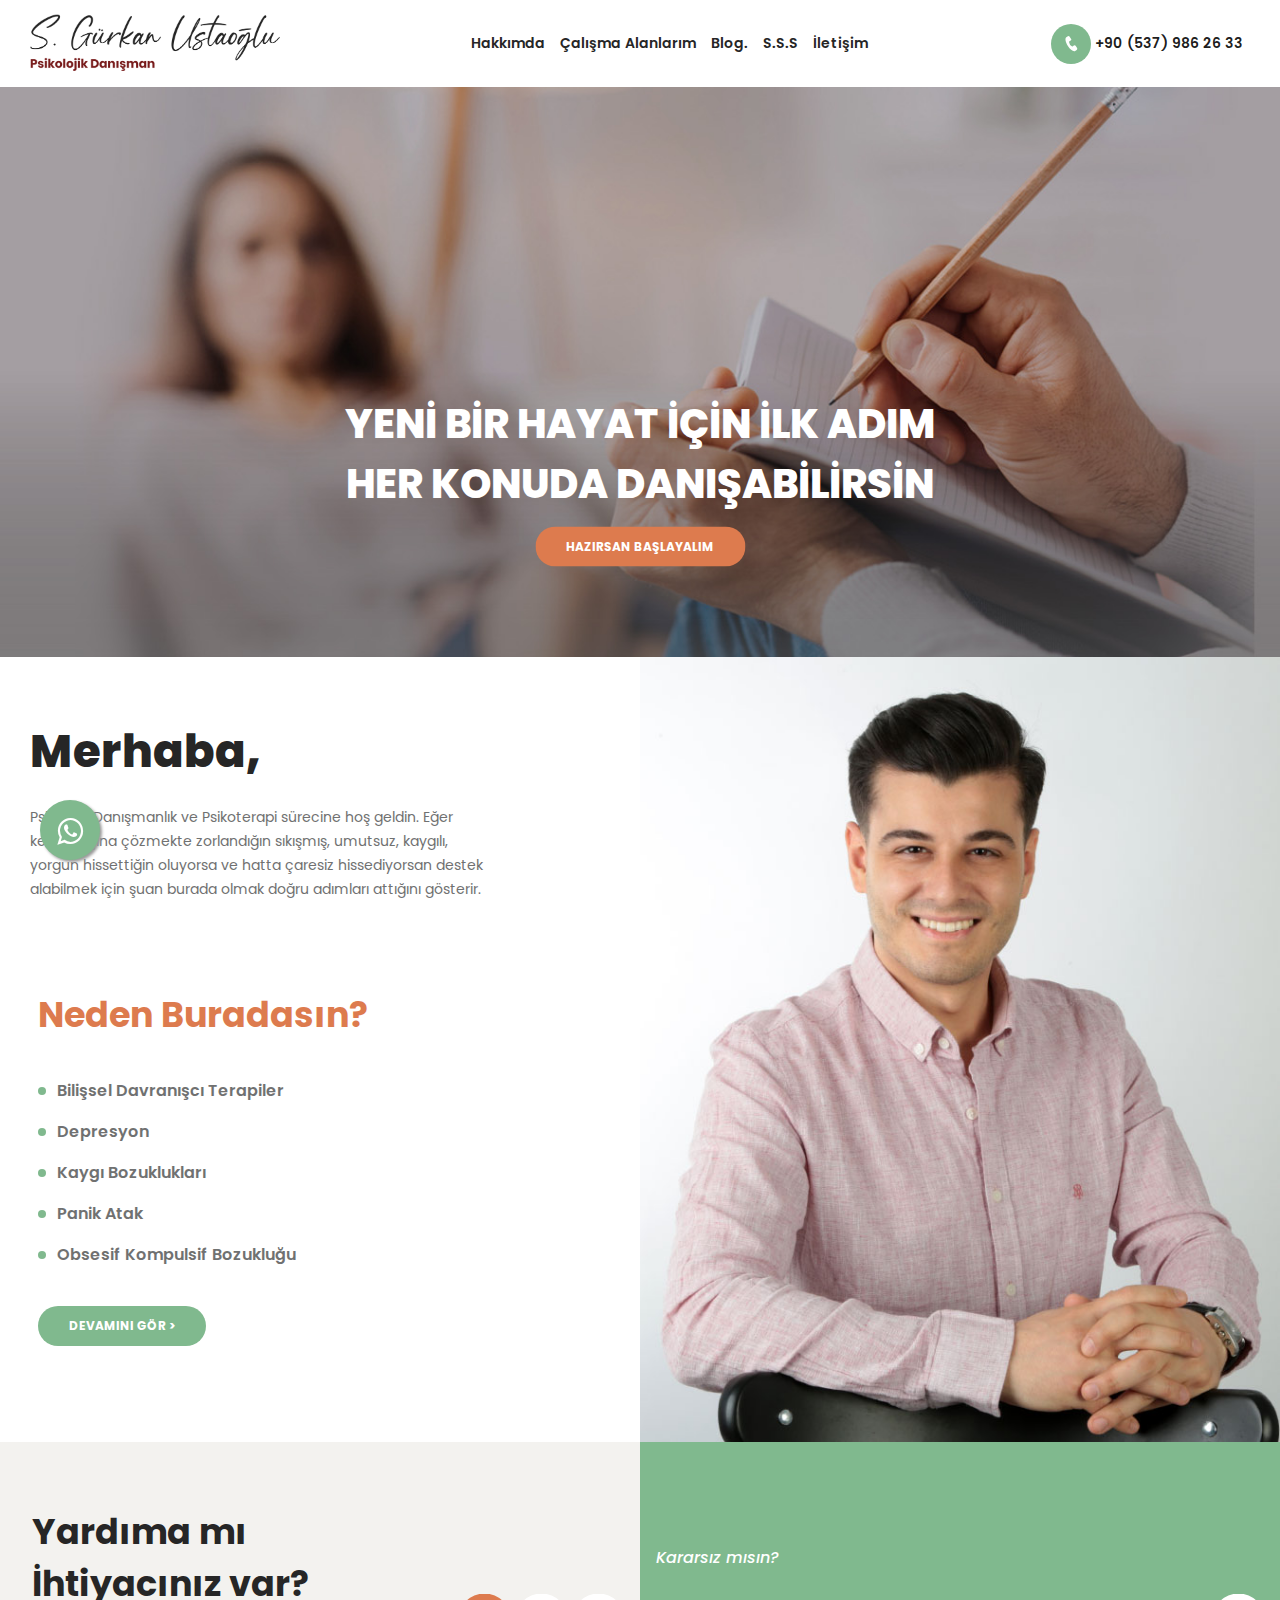
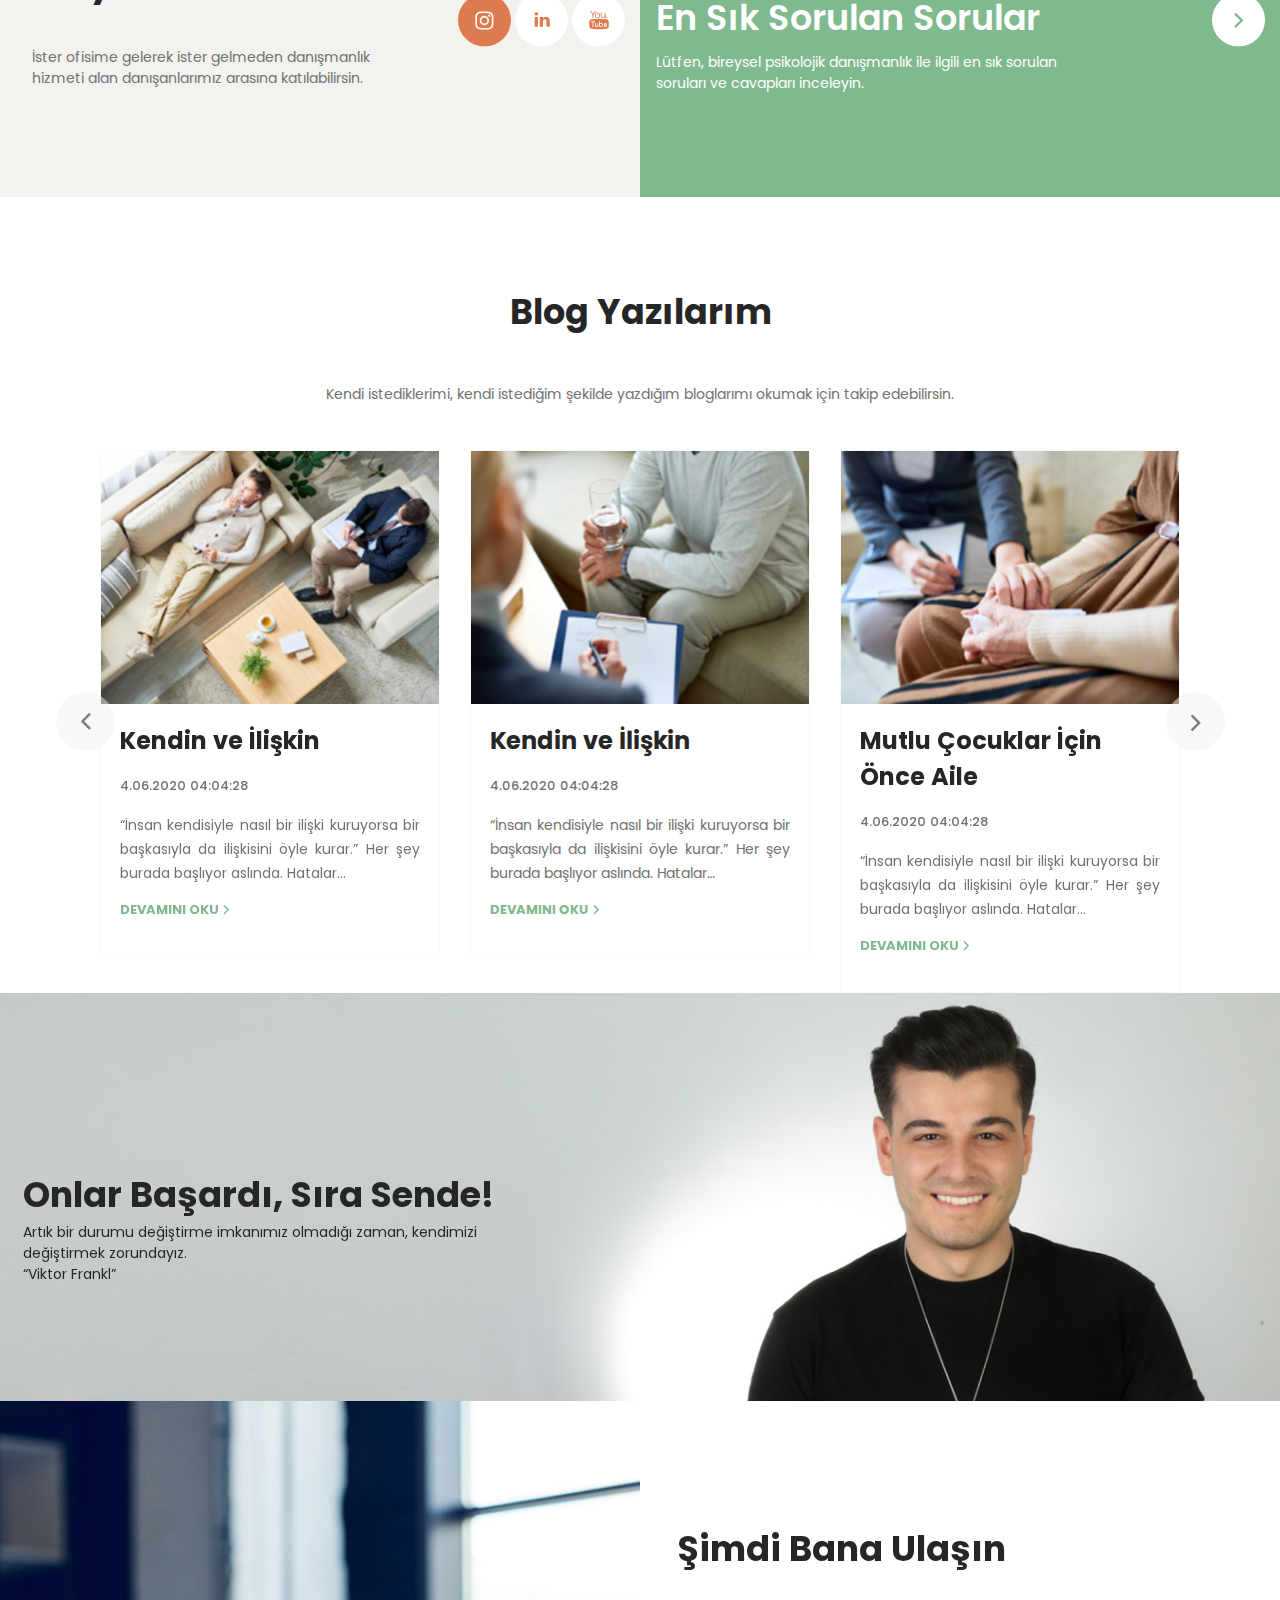
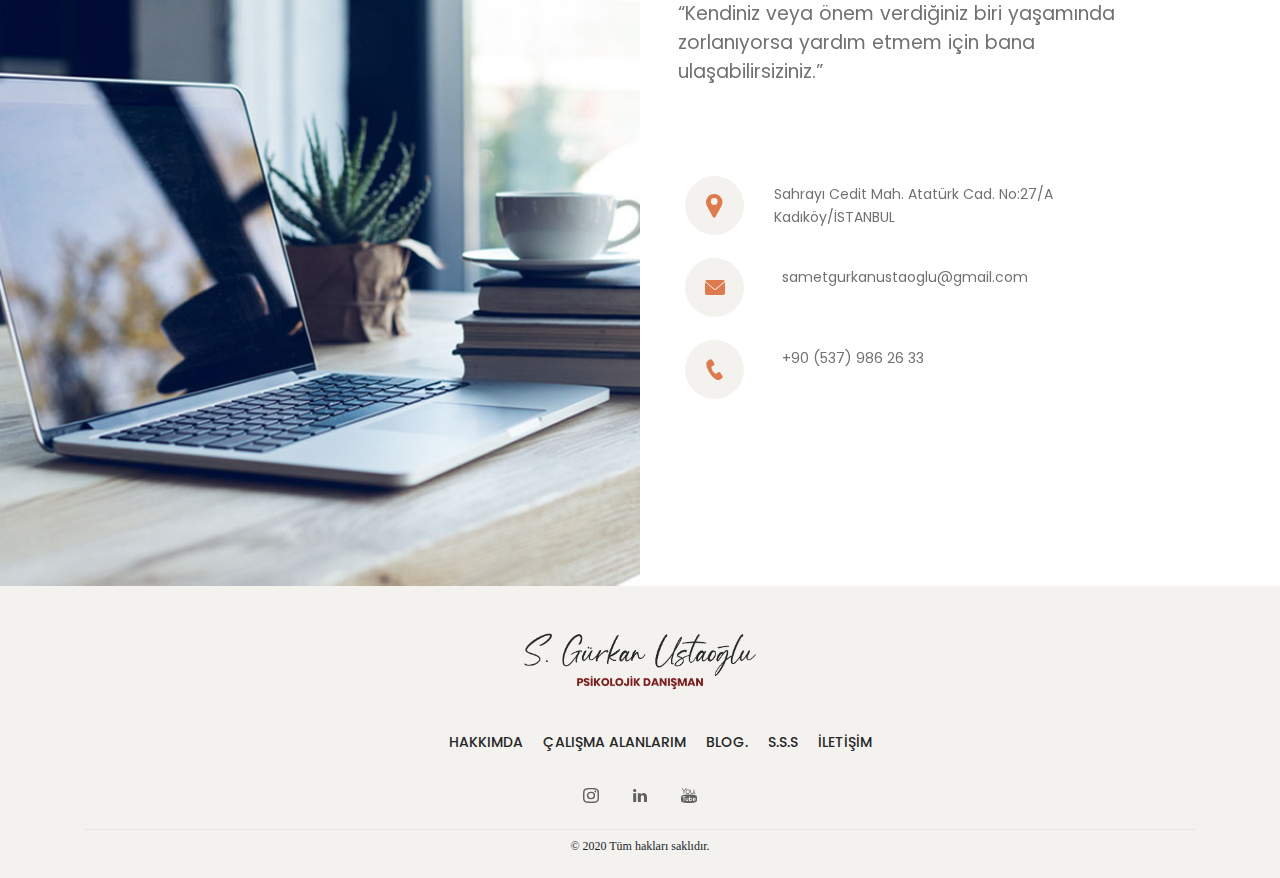
<file: BlogMvcApp/obj/Release/Package/PackageTmp/gurkantema/index.html>
<!DOCTYPE html>
<html lang="tr">
  <head>
    <!-- Required meta tags -->
    <meta charset="utf-8">
    <meta name="viewport" content="width=device-width, initial-scale=1, shrink-to-fit=no">

    <!-- Bootstrap CSS -->
    
    <link rel='stylesheet' href="css/bootstrapcss.css">
    <link rel="stylesheet" href="css/w3.css">
    <link rel="stylesheet" href="css/style.css">
    <link rel="stylesheet" href="css/bootstrap-responsive.css">
    <link rel="stylesheet" type="text/css" href="poppins-font/style.css"/>
    <link rel="stylesheet" href="https://maxcdn.bootstrapcdn.com/font-awesome/4.5.0/css/font-awesome.min.css">
   


    <title>S. Gürkan Ustaoğlu - Online Terapi ve Psikolojik Danışmanlık</title>
  </head>
     <body id="page-top">
        <!-- Navigation-->
      <nav id="header" class="navbar navbar-expand-lg navbar-light bg-white">
    <div class="container-fluid">
     <a class="navbar-brand" href="index.html">
    <img src="img/logo.png" height=63px alt=""/>
  </a>
      <button class="navbar-toggler" type="button" data-toggle="collapse" data-target="#navbarResponsive" aria-controls="navbarResponsive" aria-expanded="false" aria-label="Toggle navigation">
        <span class="navbar-toggler-icon"></span>
      </button>
      <div class="collapse navbar-collapse justify-content-center" id="navbarResponsive">
        <ul class="navbar-nav ml-auto">
          <li class="nav-item">
            <a class="nav-link" href="hakkimda.html">Hakkımda
            </a>
          </li>
          <li class="nav-item">
            <a class="nav-link" href="calisma-alanlarim.html">Çalışma Alanlarım</a>
          </li>
          <li class="nav-item">
            <a class="nav-link" href="blog.html">Blog.</a>
          </li>
          <li class="nav-item">
            <a class="nav-link" href="sss.html">S.S.S</a>
          </li>
          <li class="nav-item">
            <a class="nav-link" href="iletisim.html">İletişim</a>
          </li>
        </ul>

         <ul class="navbar-nav ml-auto">
          <li class="nav-item active">
            <a class="nav-link" href="tel://+905379862633"> <img src="img/telicon.svg" alt=""> +90 (537) 986 26 33 
              <span class="sr-only">(current)</span>
            </a>
          </li>
        </ul>
      </div>
    </div>
  </nav>
  <a href="https://api.whatsapp.com/send?phone=905379862633&text=Merhabalar%20Gürkan%20Bey" class="float" target="_blank">
<i class="fa fa-whatsapp my-float"></i>
</a>


    <section class="header">
    <div class="container-fluid">
        <div class="row w3-display-container"> 
        
      <div class="col p-0"><img src="img/slider1.png" class="img-fluid"></div>
     
   
      <div class="w3-display-middle psk-slide">YENİ BİR HAYAT İÇİN İLK ADIM </br>HER KONUDA DANIŞABİLİRSİN </br><button onclick="window.location.href = 'iletisim.html';" type="submit" class="btn turuncu_btn hazirsan-baslayalim">HAZIRSAN BAŞLAYALIM</button></div>
      </div>
   </div> 
</section>

    
<div class="container-fluid">
   <div class="row"> 
      <div class="col-md-6 p-6 text-justify">
        <p class="psk-merhaba pl-3">Merhaba,</p>
            <p class="psk-merhaba-yazi pl-3">Psikolojik Danışmanlık ve Psikoterapi sürecine hoş geldin. Eğer kendi başına çözmekte zorlandığın sıkışmış, umutsuz, kaygılı, yorgun hissettiğin oluyorsa ve hatta çaresiz hissediyorsan destek alabilmek için şuan burada olmak doğru adımları attığını gösterir.</p>
            <p class="neden-buradasin pl-4">Neden Buradasın?</p>
            <div class="pt-4 pl-4">
            <p class="psk-neden"><img src="img/elips.svg" class="pr-2"> Bilişsel Davranışcı Terapiler</p>
            <p class="psk-neden"><img src="img/elips.svg" class="pr-2"> Depresyon</p>
            <p class="psk-neden"><img src="img/elips.svg" class="pr-2"> Kaygı Bozuklukları</p>
            <p class="psk-neden"><img src="img/elips.svg" class="pr-2"> Panik Atak</p>
            <p class="psk-neden"><img src="img/elips.svg" class="pr-2"> Obsesif Kompulsif Bozukluğu</p>
            </div>

            <div class="py-4 pl-4"><button onclick="window.location.href = 'calisma-alanlarim.html';" type="submit" class="btn yesil_btn hazirsan-baslayalim">DEVAMINI GÖR ></button></div>

             
      </div>
      <div class="col-md-6 p-0"><img src="img/gurkanphoto2.png" class="img-fluid"></div> 
   </div> 
 </div>

 <div class="container-fluid">
   <div class="row"> 
      <div class="col-md-6 p-0"><div class="w3-display-container"> 
       <img src="img/gri.png"  class="img-fluid" alt="First slide">
      <div class="w3-display-topleft yardima-mi">Yardıma mı</br>İhtiyacınız var?
    </div>
      <div class="w3-display-topleft ister-ofisime text-justify">İster ofisime gelerek ister gelmeden danışmanlık 
</br>hizmeti alan danışanlarımız arasına katılabilirsin.</div>


<div class="w3-display-right px-3"><a href="https://www.instagram.com/accounts/login/?next=/gurkannusta/" target="_blank"><img srcset="img/instagram.svg"  class="img-fluid sosyal-medya w3-hover-opacity" alt="First slide"></a>
      <a href="https://www.linkedin.com/in/samet-g%C3%BCrkan-ustao%C4%9Flu-0510651b0/" target="_blank"><img src="img/twitter.svg"  class="img-fluid sosyal-medya w3-hover-opacity" alt="First slide"></a>
    <a href="#"><img src="img/youtube.svg"  class="img-fluid sosyal-medya w3-hover-opacity" alt="First slide"></a></div>


      </div></div>
      <div class="col-md-6 p-0"><div class="w3-display-container"> 
       <img src="img/yesil.png"  class="img-fluid" alt="First slide">
       <div class="w3-display-left w3-container kararsiz-misin">Kararsız mısın?
    </div>
      <div class="w3-display-left w3-container en-soru">En Sık Sorulan Sorular
    </div>
      <div class="w3-display-left w3-container en-soru-yazi text-justify">Lütfen, bireysel psikolojik danışmanlık ile ilgili en sık sorulan
soruları ve cavapları inceleyin.</div>


<div class="w3-display-right px-3"><a href="sss.html"><img src="img/btn-sikca.svg"  class="img-fluid sosyal-medya w3-hover-opacity" alt="First slide"></a></div>


      </div></div> 
   </div> 
</div>  



<div class="container-fluid">
 
<div class="container">
  <div class="bloglarim-yazi text-center"><a href="blog.html" class="bloglarim-tiklama">Blog Yazılarım</a>
    </div>
    <div class="bloglarim-alt text-center p-5">Kendi istediklerimi, kendi istediğim şekilde yazdığım bloglarımı okumak için takip edebilirsin.
    </div>
  <div id="myCarousel" class="carousel slide" data-ride="carousel">
    <div class="carousel-inner row w-100 mx-auto">
      <div class="carousel-item col-md-4 active">
        <div class="card border border-light">
         <img class="img-fluid blog-img" src="img/blog-1-1.png" alt="Card image cap">
          <div class="card-body">
           <p class="blog-baslik">Kendin ve İlişkin</p>
           <p class="blog-ekleme-tarih">4.06.2020 04:04:28</p>
            <p class="blog-aciklama text-justify">“İnsan kendisiyle nasıl bir ilişki kuruyorsa bir başkasıyla da ilişkisini öyle kurar.” Her şey burada başlıyor aslında. Hatalar…</p>
            <a href="blog-detay.html" style="text-decoration:none"> <p class="blog-devam">DEVAMINI OKU<img src="img/blog-devam.svg"></p></a>
          </div>
        </div>
      </div>
      <div class="carousel-item col-md-4">
        <div class="card border border-light">
           <img class="img-fluid blog-img" src="img/blog-2-2.png" alt="Card image cap">
          <div class="card-body">
           <p class="blog-baslik">Kendin ve İlişkin</p>
           <p class="blog-ekleme-tarih">4.06.2020 04:04:28</p>
            <p class="blog-aciklama text-justify">“İnsan kendisiyle nasıl bir ilişki kuruyorsa bir başkasıyla da ilişkisini öyle kurar.” Her şey burada başlıyor aslında. Hatalar…</p>
            <a href="blog-detay.html" style="text-decoration:none"> <p class="blog-devam">DEVAMINI OKU<img src="img/blog-devam.svg"></p></a>
          </div>
        </div>
      </div>
      <div class="carousel-item col-md-4">
        <div class="card border border-light">
          <img class="img-fluid blog-img" src="img/blog-3-3.png" alt="Card image cap">
          <div class="card-body">
           <p class="blog-baslik">Mutlu Çocuklar İçin Önce Aile</p>
           <p class="blog-ekleme-tarih">4.06.2020 04:04:28</p>
            <p class="blog-aciklama text-justify">“İnsan kendisiyle nasıl bir ilişki kuruyorsa bir başkasıyla da ilişkisini öyle kurar.” Her şey burada başlıyor aslında. Hatalar…</p>
            <a href="blog-detay.html" style="text-decoration:none"> <p class="blog-devam">DEVAMINI OKU<img src="img/blog-devam.svg"></p></a>
          </div>
        </div>
      </div>
      <div class="carousel-item col-md-4">
        <div class="card border border-light">
          <img class="img-fluid blog-img" src="img/blog-1-1.png" alt="Card image cap">
          <div class="card-body">
           <p class="blog-baslik">Kendin ve İlişkin</p>
           <p class="blog-ekleme-tarih">4.06.2020 04:04:28</p>
            <p class="blog-aciklama text-justify">“İnsan kendisiyle nasıl bir ilişki kuruyorsa bir başkasıyla da ilişkisini öyle kurar.” Her şey burada başlıyor aslında. Hatalar…</p>
            <a href="blog-detay.html" style="text-decoration:none"> <p class="blog-devam">DEVAMINI OKU<img src="img/blog-devam.svg"></p></a>
          </div>
        </div>
      </div>
      <div class="carousel-item col-md-4">
        <div class="card border border-light">
          <img class="img-fluid blog-img" src="img/blog-2-2.png" alt="Card image cap">
          <div class="card-body">
           <p class="blog-baslik">Kendin ve İlişkin</p>
           <p class="blog-ekleme-tarih">4.06.2020 04:04:28</p>
            <p class="blog-aciklama text-justify">“İnsan kendisiyle nasıl bir ilişki kuruyorsa bir başkasıyla da ilişkisini öyle kurar.” Her şey burada başlıyor aslında. Hatalar…</p>
            <a href="blog-detay.html" style="text-decoration:none"> <p class="blog-devam">DEVAMINI OKU<img src="img/blog-devam.svg"></p></a>
          </div>
        </div>
      </div>
      <div class="carousel-item col-md-4">
        <div class="card border border-light">
           <img class="img-fluid blog-img" src="img/blog-3-3.png" alt="Card image cap">
          <div class="card-body">
           <p class="blog-baslik">Kendin ve İlişkin</p>
           <p class="blog-ekleme-tarih">4.06.2020 04:04:28</p>
            <p class="blog-aciklama text-justify">“İnsan kendisiyle nasıl bir ilişki kuruyorsa bir başkasıyla da ilişkisini öyle kurar.” Her şey burada başlıyor aslında. Hatalar…</p>
            <a href="blog-detay.html" style="text-decoration:none"> <p class="blog-devam">DEVAMINI OKU<img src="img/blog-devam.svg"></p></a>
          </div>
        </div>
      </div>
      <div class="carousel-item col-md-4">
        <div class="card border border-light">
          <img class="img-fluid blog-img" src="img/blog-3-3.png" alt="Card image cap">
         <div class="card-body">
           <p class="blog-baslik">Kendin ve İlişkin</p>
           <p class="blog-ekleme-tarih">4.06.2020 04:04:28</p>
            <p class="blog-aciklama text-justify">“İnsan kendisiyle nasıl bir ilişki kuruyorsa bir başkasıyla da ilişkisini öyle kurar.” Her şey burada başlıyor aslında. Hatalar…</p>
            <a href="blog-detay.html" style="text-decoration:none"> <p class="blog-devam">DEVAMINI OKU<img src="img/blog-devam.svg"></p></a>
          </div>
        </div>
      </div>
    </div>
     <a class="carousel-control-prev btn-blog-prev" href="#myCarousel" role="button" data-slide="prev">
      </span><img src="img/psk-geri.svg">
      <span class="sr-only">Previous</span>
    </a>
    <a class="carousel-control-next btn-blog-next" href="#myCarousel" role="button" data-slide="next">
      </span><img src="img/psk-ileri.svg">
      <span class="sr-only">Next</span></a>
  </div>
</div>
</div>




 <div class="container-fluid">
        <div class="row w3-display-container"> 
        
      <div class="col p-0"><img src="img/gurkanphoto.png" class="img-fluid"></div>
     
      <div class="row">
      <div class="w3-display-left w3-container onlar-basardi pl-4">Onlar Başardı, Sıra Sende!</div>
       <div class="w3-display-left w3-container onlar-basardi-yazi text-justify pl-4">Artık bir durumu değiştirme imkanımız olmadığı zaman, kendimizi değiştirmek zorundayız.
<br/>“Viktor Frankl”
</div>
      </div>
   </div> 
   </div>






  <div class="container-fluid">
   <div class="row"> 
      <div class="col-md-6 p-0 hidden-phone"><img src="img/bilgisayarli.png" class="img-fluid"></div>
      <div class="col-md-6 p-6 text-justify">
        <p class="bana-ulasin px-4">Şimdi Bana Ulaşın</p>
            <p class="bana-ulasin-yazi pl-4">“Kendiniz veya önem verdiğiniz biri yaşamında zorlanıyorsa yardım etmem için bana ulaşabilirsiziniz.”</p>
           
           

           <div class="yeni-bir-stil">
           <div class="row pt-3 pl-3">
           <div class="col-2"><img src="img/btn-map.svg" class="img-fluid" style="float:right;"></div>
           <div class="col-8 pt-2"><p><span class="bana-ulasin-iletisim text-justify"> Sahrayı Cedit Mah. Atatürk Cad. No:27/A </br>Kadıköy/İSTANBUL</span></p></div>
           </div>
           <div class="row pt-3 pl-3">
           <div class="col-2"><img src="img/btn-mail.svg" class="img-fluid" style="float:right;"></div>
           <div class="col-8 pt-2"><p><span class="pl-2 bana-ulasin-iletisim"><a href="mailto:sametgurkanustaoglu@gmail.com"> sametgurkanustaoglu@gmail.com</a></span></p></div>
           </div>
           <div class="row py-4 pl-3">
           <div class="col-2"><img src="img/btn-tel.svg" class="img-fluid" style="float:right;"></div>
           <div class="col-8 pt-2"><p><span class="pl-2 bana-ulasin-iletisim"><a href="tel://+905379862633">+90 (537) 986 26 33</a></span></p></div>
           </div>
           </div>
            
            

            

             
      </div>
   </div> 
 </div>  




  <footer class="container-fluid gri">
   <div class="row"> 
      <div class="col-md-12">
      <div class="pt-5 pb-4"><a href="index.html"><img src="img/footer-logo.png"  style="height: 63px" class="img-fluid mx-auto d-block"></a></div>
      </div>

      <div class="container">
        <div class="row text-center py-3">   
            <div class="mx-auto d-block">
                <ul class="menu">
                    <li>
                        <a href="hakkimda.html">HAKKIMDA</a>
                    </li>
                           
                    <li>
                        <a href="calisma-alanlarim.html">ÇALIŞMA ALANLARIM</a>
                    </li>
                           
                    <li>
                        <a href="blog.html">BLOG.</a>
                    </li>
                           
                    <li>
                        <a href="sss.html">S.S.S</a>
                    </li>
                           
                    <li>
                        <a href="iletisim.html">İLETİŞİM</a>
                    </li>
                </ul>
            </div>
        </div>



           <div class="col-md-12">
      <div class="pt-3 pb-4 text-center">
        <a href="https://www.instagram.com/accounts/login/?next=/gurkannusta/" target="_blank"><img src="img/footer-ins.svg" class="img-fluid px-3"></a>
        <a href="https://www.linkedin.com/in/samet-g%C3%BCrkan-ustao%C4%9Flu-0510651b0/" target="_blank"><img src="img/footer-twi.svg" class="img-fluid px-3"></a>
        <a href="#"><img src="img/footer-you.svg" class="img-fluid px-3"></a>
      </div>
      </div>
    </hr>
      <div class="row text-center mx-auto d-block">
      <p class="copyright py-2">© 2020 Tüm hakları saklıdır.</p>
     </div>

          </div>
        </div>
   
 </div> 

 </footer>

 



    <!-- Optional JavaScript -->
    <!-- jQuery first, then Popper.js, then Bootstrap JS -->
    <script src="https://code.jquery.com/jquery-3.5.1.slim.min.js" integrity="sha384-DfXdz2htPH0lsSSs5nCTpuj/zy4C+OGpamoFVy38MVBnE+IbbVYUew+OrCXaRkfj" crossorigin="anonymous"></script>
    <script src="https://cdn.jsdelivr.net/npm/popper.js@1.16.0/dist/umd/popper.min.js" integrity="sha384-Q6E9RHvbIyZFJoft+2mJbHaEWldlvI9IOYy5n3zV9zzTtmI3UksdQRVvoxMfooAo" crossorigin="anonymous"></script>
    <script src="js/bootstrap.min.js"></script>
    <script src="js/carousel.js"></script>
    
    
    
  </body>
</html>
</file>
<file: BlogMvcApp/ckfinder/_samples/sample.css>
/*
 * CKFinder
 * ========
 * http://cksource.com/ckfinder
 * Copyright (C) 2007-2015, CKSource - Frederico Knabben. All rights reserved.
 *
 * The software, this file and its contents are subject to the CKFinder
 * License. Please read the license.txt file before using, installing, copying,
 * modifying or distribute this file or part of its contents. The contents of
 * this file is part of the Source Code of CKFinder.
 *
 * Styles used in the samples pages.
 */

html, body, h1, h2, h3, h4, h5, h6, div, span, blockquote, p, address, form, fieldset, img, ul, ol, dl, dt, dd, li, hr, table, td, th, strong, em, sup, sub, dfn, ins, del, q, cite, var, samp, code, kbd, tt, pre {
	line-height: 1.5em;
}

body {
	padding:10px 30px;
}

input, textarea, select, option, optgroup, button, td, th {
	font-size: 100%;
}

pre,
code,
kbd,
samp,
tt{
  font-family: monospace,monospace;
  font-size: 1em;
}

h1.samples {
  color:#92B901;
  font-size:200%;
  font-weight:normal;
  margin: 0;
  padding: 0;
}

h2.samples {
  color:#000000;
  font-size:130%;
  margin: 0;
  padding: 0;
}

p, blockquote, address, form, pre, dl, h1.samples, h2.samples {
	margin-bottom:15px;
}

ul.samples {
	margin-bottom:15px;
}

.clear {
	clear:both;
}

fieldset
{
	margin: 0;
	padding: 10px;
}

body, input, textarea {
	color: #333333;
	font-family: Arial, Helvetica, sans-serif;
}

body {
	font-size: 75%;
}

a.samples {
	color: #92B901;
	text-decoration:none;
}

a.samples:hover {
  text-decoration:underline;
	color: #BED567;
}

form
{
	margin: 0;
	padding: 0;
}

pre.samples
{
	background-color: #F7F7F7;
	border: 1px solid #D7D7D7;
	overflow: auto;
	padding: 0.25em;
}

#alerts
{
	color: Red;
}

#footer {
	clear: both;
	padding-top: 10px;
}
#footer hr
{
	margin: 10px 0 15px 0;
	height: 1px;
	border: solid 1px gray;
	border-bottom: none;
}

#footer p
{
	margin: 0 10px 10px 10px;
	float: left;
}

#footer #copy
{
	float: right;
}

#outputSample
{
	width: 100%;
	table-layout: fixed;
}

#outputSample thead th
{
	color: #dddddd;
	background-color: #999999;
	padding: 4px;
	white-space: nowrap;
}

#outputSample tbody th
{
	vertical-align: top;
	text-align: left;
}

#outputSample pre
{
	margin: 0;
	padding: 0;
	white-space: pre; /* CSS2 */
	white-space: -moz-pre-wrap; /* Mozilla*/
	white-space: -o-pre-wrap; /* Opera 7 */
	white-space: pre-wrap; /* CSS 2.1 */
	white-space: pre-line; /* CSS 3 (and 2.1 as well, actually) */
	word-wrap: break-word; /* IE */
}

.description {
	border: 1px dotted #B7B7B7;
	margin-bottom: 10px;
	padding: 20px 10px 20px;
}

label {
	display: block;
	margin-bottom:6px;
}
</file>
<file: BlogMvcApp/ckeditor/samples/old/sample.css>
/*
Copyright (c) 2003-2020, CKSource - Frederico Knabben. All rights reserved.
For licensing, see LICENSE.md or https://ckeditor.com/legal/ckeditor-oss-license
*/

html, body, h1, h2, h3, h4, h5, h6, div, span, blockquote, p, address, form, fieldset, img, ul, ol, dl, dt, dd, li, hr, table, td, th, strong, em, sup, sub, dfn, ins, del, q, cite, var, samp, code, kbd, tt, pre
{
	line-height: 1.5;
}

body
{
	padding: 10px 30px;
}

input, textarea, select, option, optgroup, button, td, th
{
	font-size: 100%;
}

pre
{
	-moz-tab-size: 4;
	tab-size: 4;
}

pre, code, kbd, samp, tt
{
	font-family: monospace,monospace;
	font-size: 1em;
}

body {
	width: 960px;
	margin: 0 auto;
}

code
{
	background: #f3f3f3;
	border: 1px solid #ddd;
	padding: 1px 4px;
	border-radius: 3px;
}

abbr
{
	border-bottom: 1px dotted #555;
	cursor: pointer;
}

.new, .beta
{
	text-transform: uppercase;
	font-size: 10px;
	font-weight: bold;
	padding: 1px 4px;
	margin: 0 0 0 5px;
	color: #fff;
	float: right;
	border-radius: 3px;
}

.new
{
	background: #FF7E00;
	border: 1px solid #DA8028;
	text-shadow: 0 1px 0 #C97626;

	box-shadow: 0 2px 3px 0 #FFA54E inset;
}

.beta
{
	background: #18C0DF;
	border: 1px solid #19AAD8;
	text-shadow: 0 1px 0 #048CAD;
	font-style: italic;

	box-shadow: 0 2px 3px 0 #50D4FD inset;
}

h1.samples
{
	color: #0782C1;
	font-size: 200%;
	font-weight: normal;
	margin: 0;
	padding: 0;
}

h1.samples a
{
	color: #0782C1;
	text-decoration: none;
	border-bottom: 1px dotted #0782C1;
}

.samples a:hover
{
	border-bottom: 1px dotted #0782C1;
}

h2.samples
{
	color: #000000;
	font-size: 130%;
	margin: 15px 0 0 0;
	padding: 0;
}

p, blockquote, address, form, pre, dl, h1.samples, h2.samples
{
	margin-bottom: 15px;
}

ul.samples
{
	margin-bottom: 15px;
}

.clear
{
	clear: both;
}

fieldset
{
	margin: 0;
	padding: 10px;
}

body, input, textarea
{
	color: #333333;
	font-family: Arial, Helvetica, sans-serif;
}

body
{
	font-size: 75%;
}

a.samples
{
	color: #189DE1;
	text-decoration: none;
}

form
{
	margin: 0;
	padding: 0;
}

pre.samples
{
	background-color: #F7F7F7;
	border: 1px solid #D7D7D7;
	overflow: auto;
	padding: 0.25em;
	white-space: pre-wrap; /* CSS 2.1 */
	word-wrap: break-word; /* IE7 */
}

#footer
{
	clear: both;
	padding-top: 10px;
}

#footer hr
{
	margin: 10px 0 15px 0;
	height: 1px;
	border: solid 1px gray;
	border-bottom: none;
}

#footer p
{
	margin: 0 10px 10px 10px;
	float: left;
}

#footer #copy
{
	float: right;
}

#outputSample
{
	width: 100%;
	table-layout: fixed;
}

#outputSample thead th
{
	color: #dddddd;
	background-color: #999999;
	padding: 4px;
	white-space: nowrap;
}

#outputSample tbody th
{
	vertical-align: top;
	text-align: left;
}

#outputSample pre
{
	margin: 0;
	padding: 0;
}

.description
{
	border: 1px dotted #B7B7B7;
	margin-bottom: 10px;
	padding: 10px 10px 0;
	overflow: hidden;
}

label
{
	display: block;
	margin-bottom: 6px;
}

/**
 *	CKEditor editables are automatically set with the "cke_editable" class
 *	plus cke_editable_(inline|themed) depending on the editor type.
 */

/* Style a bit the inline editables. */
.cke_editable.cke_editable_inline
{
	cursor: pointer;
}

/* Once an editable element gets focused, the "cke_focus" class is
   added to it, so we can style it differently. */
.cke_editable.cke_editable_inline.cke_focus
{
	box-shadow: inset 0px 0px 20px 3px #ddd, inset 0 0 1px #000;
	outline: none;
	background: #eee;
	cursor: text;
}

/* Avoid pre-formatted overflows inline editable. */
.cke_editable_inline pre
{
	white-space: pre-wrap;
	word-wrap: break-word;
}

/**
 *	Samples index styles.
 */

.twoColumns,
.twoColumnsLeft,
.twoColumnsRight
{
	overflow: hidden;
}

.twoColumnsLeft,
.twoColumnsRight
{
	width: 45%;
}

.twoColumnsLeft
{
	float: left;
}

.twoColumnsRight
{
	float: right;
}

dl.samples
{
	padding: 0 0 0 40px;
}
dl.samples > dt
{
	display: list-item;
	list-style-type: disc;
	list-style-position: outside;
	margin: 0 0 3px;
}
dl.samples > dd
{
	margin: 0 0 3px;
}
.warning
{
	color: #ff0000;
	background-color: #FFCCBA;
	border: 2px dotted #ff0000;
	padding: 15px 10px;
	margin: 10px 0;
}

.warning.deprecated {
	font-size: 1.3em;
}

/* Used on inline samples */

blockquote
{
	font-style: italic;
	font-family: Georgia, Times, "Times New Roman", serif;
	padding: 2px 0;
	border-style: solid;
	border-color: #ccc;
	border-width: 0;
}

.cke_contents_ltr blockquote
{
	padding-left: 20px;
	padding-right: 8px;
	border-left-width: 5px;
}

.cke_contents_rtl blockquote
{
	padding-left: 8px;
	padding-right: 20px;
	border-right-width: 5px;
}

img.right {
	border: 1px solid #ccc;
	float: right;
	margin-left: 15px;
	padding: 5px;
}

img.left {
	border: 1px solid #ccc;
	float: left;
	margin-right: 15px;
	padding: 5px;
}

.marker
{
	background-color: Yellow;
}
</file>
<file: BlogMvcApp/ckeditor/samples/toolbarconfigurator/lib/codemirror/codemirror.css>
/* BASICS */

.CodeMirror {
  /* Set height, width, borders, and global font properties here */
  font-family: monospace;
  height: 300px;
  color: black;
}

/* PADDING */

.CodeMirror-lines {
  padding: 4px 0; /* Vertical padding around content */
}
.CodeMirror pre {
  padding: 0 4px; /* Horizontal padding of content */
}

.CodeMirror-scrollbar-filler, .CodeMirror-gutter-filler {
  background-color: white; /* The little square between H and V scrollbars */
}

/* GUTTER */

.CodeMirror-gutters {
  border-right: 1px solid #ddd;
  background-color: #f7f7f7;
  white-space: nowrap;
}
.CodeMirror-linenumbers {}
.CodeMirror-linenumber {
  padding: 0 3px 0 5px;
  min-width: 20px;
  text-align: right;
  color: #999;
  white-space: nowrap;
}

.CodeMirror-guttermarker { color: black; }
.CodeMirror-guttermarker-subtle { color: #999; }

/* CURSOR */

.CodeMirror div.CodeMirror-cursor {
  border-left: 1px solid black;
}
/* Shown when moving in bi-directional text */
.CodeMirror div.CodeMirror-secondarycursor {
  border-left: 1px solid silver;
}
.CodeMirror.cm-fat-cursor div.CodeMirror-cursor {
  width: auto;
  border: 0;
  background: #7e7;
}
.CodeMirror.cm-fat-cursor div.CodeMirror-cursors {
  z-index: 1;
}

.cm-animate-fat-cursor {
  width: auto;
  border: 0;
  -webkit-animation: blink 1.06s steps(1) infinite;
  -moz-animation: blink 1.06s steps(1) infinite;
  animation: blink 1.06s steps(1) infinite;
}
@-moz-keyframes blink {
  0% { background: #7e7; }
  50% { background: none; }
  100% { background: #7e7; }
}
@-webkit-keyframes blink {
  0% { background: #7e7; }
  50% { background: none; }
  100% { background: #7e7; }
}
@keyframes blink {
  0% { background: #7e7; }
  50% { background: none; }
  100% { background: #7e7; }
}

/* Can style cursor different in overwrite (non-insert) mode */
div.CodeMirror-overwrite div.CodeMirror-cursor {}

.cm-tab { display: inline-block; text-decoration: inherit; }

.CodeMirror-ruler {
  border-left: 1px solid #ccc;
  position: absolute;
}

/* DEFAULT THEME */

.cm-s-default .cm-keyword {color: #708;}
.cm-s-default .cm-atom {color: #219;}
.cm-s-default .cm-number {color: #164;}
.cm-s-default .cm-def {color: #00f;}
.cm-s-default .cm-variable,
.cm-s-default .cm-punctuation,
.cm-s-default .cm-property,
.cm-s-default .cm-operator {}
.cm-s-default .cm-variable-2 {color: #05a;}
.cm-s-default .cm-variable-3 {color: #085;}
.cm-s-default .cm-comment {color: #a50;}
.cm-s-default .cm-string {color: #a11;}
.cm-s-default .cm-string-2 {color: #f50;}
.cm-s-default .cm-meta {color: #555;}
.cm-s-default .cm-qualifier {color: #555;}
.cm-s-default .cm-builtin {color: #30a;}
.cm-s-default .cm-bracket {color: #997;}
.cm-s-default .cm-tag {color: #170;}
.cm-s-default .cm-attribute {color: #00c;}
.cm-s-default .cm-header {color: blue;}
.cm-s-default .cm-quote {color: #090;}
.cm-s-default .cm-hr {color: #999;}
.cm-s-default .cm-link {color: #00c;}

.cm-negative {color: #d44;}
.cm-positive {color: #292;}
.cm-header, .cm-strong {font-weight: bold;}
.cm-em {font-style: italic;}
.cm-link {text-decoration: underline;}
.cm-strikethrough {text-decoration: line-through;}

.cm-s-default .cm-error {color: #f00;}
.cm-invalidchar {color: #f00;}

.CodeMirror-composing { border-bottom: 2px solid; }

/* Default styles for common addons */

div.CodeMirror span.CodeMirror-matchingbracket {color: #0f0;}
div.CodeMirror span.CodeMirror-nonmatchingbracket {color: #f22;}
.CodeMirror-matchingtag { background: rgba(255, 150, 0, .3); }
.CodeMirror-activeline-background {background: #e8f2ff;}

/* STOP */

/* The rest of this file contains styles related to the mechanics of
   the editor. You probably shouldn't touch them. */

.CodeMirror {
  position: relative;
  overflow: hidden;
  background: white;
}

.CodeMirror-scroll {
  overflow: scroll !important; /* Things will break if this is overridden */
  /* 30px is the magic margin used to hide the element's real scrollbars */
  /* See overflow: hidden in .CodeMirror */
  margin-bottom: -30px; margin-right: -30px;
  padding-bottom: 30px;
  height: 100%;
  outline: none; /* Prevent dragging from highlighting the element */
  position: relative;
}
.CodeMirror-sizer {
  position: relative;
  border-right: 30px solid transparent;
}

/* The fake, visible scrollbars. Used to force redraw during scrolling
   before actuall scrolling happens, thus preventing shaking and
   flickering artifacts. */
.CodeMirror-vscrollbar, .CodeMirror-hscrollbar, .CodeMirror-scrollbar-filler, .CodeMirror-gutter-filler {
  position: absolute;
  z-index: 6;
  display: none;
}
.CodeMirror-vscrollbar {
  right: 0; top: 0;
  overflow-x: hidden;
  overflow-y: scroll;
}
.CodeMirror-hscrollbar {
  bottom: 0; left: 0;
  overflow-y: hidden;
  overflow-x: scroll;
}
.CodeMirror-scrollbar-filler {
  right: 0; bottom: 0;
}
.CodeMirror-gutter-filler {
  left: 0; bottom: 0;
}

.CodeMirror-gutters {
  position: absolute; left: 0; top: 0;
  z-index: 3;
}
.CodeMirror-gutter {
  white-space: normal;
  height: 100%;
  display: inline-block;
  margin-bottom: -30px;
  /* Hack to make IE7 behave */
  *zoom:1;
  *display:inline;
}
.CodeMirror-gutter-wrapper {
  position: absolute;
  z-index: 4;
  height: 100%;
}
.CodeMirror-gutter-elt {
  position: absolute;
  cursor: default;
  z-index: 4;
}
.CodeMirror-gutter-wrapper {
  -webkit-user-select: none;
  -moz-user-select: none;
  user-select: none;
}

.CodeMirror-lines {
  cursor: text;
  min-height: 1px; /* prevents collapsing before first draw */
}
.CodeMirror pre {
  /* Reset some styles that the rest of the page might have set */
  -moz-border-radius: 0; -webkit-border-radius: 0; border-radius: 0;
  border-width: 0;
  background: transparent;
  font-family: inherit;
  font-size: inherit;
  margin: 0;
  white-space: pre;
  word-wrap: normal;
  line-height: inherit;
  color: inherit;
  z-index: 2;
  position: relative;
  overflow: visible;
  -webkit-tap-highlight-color: transparent;
}
.CodeMirror-wrap pre {
  word-wrap: break-word;
  white-space: pre-wrap;
  word-break: normal;
}

.CodeMirror-linebackground {
  position: absolute;
  left: 0; right: 0; top: 0; bottom: 0;
  z-index: 0;
}

.CodeMirror-linewidget {
  position: relative;
  z-index: 2;
  overflow: auto;
}

.CodeMirror-widget {}

.CodeMirror-code {
  outline: none;
}

/* Force content-box sizing for the elements where we expect it */
.CodeMirror-scroll,
.CodeMirror-sizer,
.CodeMirror-gutter,
.CodeMirror-gutters,
.CodeMirror-linenumber {
  -moz-box-sizing: content-box;
  box-sizing: content-box;
}

.CodeMirror-measure {
  position: absolute;
  width: 100%;
  height: 0;
  overflow: hidden;
  visibility: hidden;
}
.CodeMirror-measure pre { position: static; }

.CodeMirror div.CodeMirror-cursor {
  position: absolute;
  border-right: none;
  width: 0;
}

div.CodeMirror-cursors {
  visibility: hidden;
  position: relative;
  z-index: 3;
}
.CodeMirror-focused div.CodeMirror-cursors {
  visibility: visible;
}

.CodeMirror-selected { background: #d9d9d9; }
.CodeMirror-focused .CodeMirror-selected { background: #d7d4f0; }
.CodeMirror-crosshair { cursor: crosshair; }
.CodeMirror ::selection { background: #d7d4f0; }
.CodeMirror ::-moz-selection { background: #d7d4f0; }

.cm-searching {
  background: #ffa;
  background: rgba(255, 255, 0, .4);
}

/* IE7 hack to prevent it from returning funny offsetTops on the spans */
.CodeMirror span { *vertical-align: text-bottom; }

/* Used to force a border model for a node */
.cm-force-border { padding-right: .1px; }

@media print {
  /* Hide the cursor when printing */
  .CodeMirror div.CodeMirror-cursors {
    visibility: hidden;
  }
}

/* See issue #2901 */
.cm-tab-wrap-hack:after { content: ''; }

/* Help users use markselection to safely style text background */
span.CodeMirror-selectedtext { background: none; }
</file>
<file: BlogMvcApp/ckeditor/samples/toolbarconfigurator/lib/codemirror/show-hint.css>
.CodeMirror-hints {
  position: absolute;
  z-index: 10;
  overflow: hidden;
  list-style: none;

  margin: 0;
  padding: 2px;

  -webkit-box-shadow: 2px 3px 5px rgba(0,0,0,.2);
  -moz-box-shadow: 2px 3px 5px rgba(0,0,0,.2);
  box-shadow: 2px 3px 5px rgba(0,0,0,.2);
  border-radius: 3px;
  border: 1px solid silver;

  background: white;
  font-size: 90%;
  font-family: monospace;

  max-height: 20em;
  overflow-y: auto;
}

.CodeMirror-hint {
  margin: 0;
  padding: 0 4px;
  border-radius: 2px;
  max-width: 19em;
  overflow: hidden;
  white-space: pre;
  color: black;
  cursor: pointer;
}

li.CodeMirror-hint-active {
  background: #08f;
  color: white;
}
</file>
<file: BlogMvcApp/ckeditor/samples/toolbarconfigurator/lib/codemirror/neo.css>
/* neo theme for codemirror */

/* Color scheme */

.cm-s-neo.CodeMirror {
  background-color:#ffffff;
  color:#2e383c;
  line-height:1.4375;
}
.cm-s-neo .cm-comment {color:#75787b}
.cm-s-neo .cm-keyword, .cm-s-neo .cm-property {color:#1d75b3}
.cm-s-neo .cm-atom,.cm-s-neo .cm-number {color:#75438a}
.cm-s-neo .cm-node,.cm-s-neo .cm-tag {color:#9c3328}
.cm-s-neo .cm-string {color:#b35e14}
.cm-s-neo .cm-variable,.cm-s-neo .cm-qualifier {color:#047d65}


/* Editor styling */

.cm-s-neo pre {
  padding:0;
}

.cm-s-neo .CodeMirror-gutters {
  border:none;
  border-right:10px solid transparent;
  background-color:transparent;
}

.cm-s-neo .CodeMirror-linenumber {
  padding:0;
  color:#e0e2e5;
}

.cm-s-neo .CodeMirror-guttermarker { color: #1d75b3; }
.cm-s-neo .CodeMirror-guttermarker-subtle { color: #e0e2e5; }
</file>
<file: BlogMvcApp/ckeditor/samples/toolbarconfigurator/css/fontello.css>
@font-face {
  font-family: 'fontello';
  src: url('../font/fontello.eot?89024372');
  src: url('../font/fontello.eot?89024372#iefix') format('embedded-opentype'),
       url('../font/fontello.woff?89024372') format('woff'),
       url('../font/fontello.ttf?89024372') format('truetype'),
       url('../font/fontello.svg?89024372#fontello') format('svg');
  font-weight: normal;
  font-style: normal;
}
/* Chrome hack: SVG is rendered more smooth in Windozze. 100% magic, uncomment if you need it. */
/* Note, that will break hinting! In other OS-es font will be not as sharp as it could be */
/*
@media screen and (-webkit-min-device-pixel-ratio:0) {
  @font-face {
    font-family: 'fontello';
    src: url('../font/fontello.svg?89024372#fontello') format('svg');
  }
}
*/

 [class^="icon-"]:before, [class*=" icon-"]:before {
  font-family: "fontello";
  font-style: normal;
  font-weight: normal;
  speak: none;

  display: inline-block;
  text-decoration: inherit;
  width: 1em;
  margin-right: .2em;
  text-align: center;
  /* opacity: .8; */

  /* For safety - reset parent styles, that can break glyph codes*/
  font-variant: normal;
  text-transform: none;

  /* fix buttons height, for twitter bootstrap */
  line-height: 1em;

  /* Animation center compensation - margins should be symmetric */
  /* remove if not needed */
  margin-left: .2em;

  /* you can be more comfortable with increased icons size */
  /* font-size: 120%; */

  /* Uncomment for 3D effect */
  /* text-shadow: 1px 1px 1px rgba(127, 127, 127, 0.3); */
}

.icon-trash:before { content: '\e802'; } /* '' */
.icon-down-big:before { content: '\e800'; } /* '' */
.icon-up-big:before { content: '\e801'; } /* '' */
</file>
<file: BlogMvcApp/ckeditor/samples/css/samples.css>
/**
 * @license Copyright (c) 2003-2020, CKSource - Frederico Knabben. All rights reserved.
 * For licensing, see LICENSE.md or https://ckeditor.com/legal/ckeditor-oss-license
 */
@media (max-width: 900px) {
  .global-is-mobile-hidden {
    display: none !important;
  }
}
article,
aside,
details,
figcaption,
figure,
footer,
header,
hgroup,
main,
menu,
nav,
section {
  display: block;
}
body,
html {
  margin: 0;
  padding: 0;
  font: 16px / 1.8 Arial, 'Helvetica Neue', Helvetica, sans-serif;
  font-weight: 300;
  color: #575757;
}
.grid-width-10 {
  width: 10%;
}
.grid-width-20 {
  width: 20%;
}
.grid-width-30 {
  width: 30%;
}
.grid-width-40 {
  width: 40%;
}
.grid-width-50 {
  width: 50%;
}
.grid-width-60 {
  width: 60%;
}
.grid-width-70 {
  width: 70%;
}
.grid-width-80 {
  width: 80%;
}
.grid-width-90 {
  width: 90%;
}
.grid-width-100 {
  width: 100%;
}
@media (max-width: 900px) {
  .grid-width-10,
  .grid-width-20,
  .grid-width-30,
  .grid-width-40,
  .grid-width-50,
  .grid-width-60,
  .grid-width-70,
  .grid-width-80,
  .grid-width-90,
  .grid-width-100 {
    width: 100%;
  }
}
*[class*="grid-width"] {
  -webkit-box-sizing: border-box;
  -moz-box-sizing: border-box;
  box-sizing: border-box;
  padding-left: 4%;
  padding-right: 4%;
  float: left;
}
*[class*="grid-width"]:after,
.grid-container:after,
*[class*="grid-width"]:before,
.grid-container:before {
  content: '';
  display: block;
  overflow: hidden;
  visibility: hidden;
  font-size: 0;
  line-height: 0;
  width: 0;
  height: 0;
}
*[class*="grid-width"]:after,
.grid-container:after {
  clear: both;
}
.grid-container {
  -webkit-box-sizing: border-box;
  -moz-box-sizing: border-box;
  box-sizing: border-box;
  margin-left: auto;
  margin-right: auto;
}
.grid-container-nested *[class*="grid-width"]:first-child {
  padding-left: 0;
}
.grid-container-nested *[class*="grid-width"]:last-child {
  padding-right: 0;
}
@media (max-width: 900px) {
  .grid-container-nested *[class*="grid-width"]:first-child {
    padding-left: 4%;
  }
  .grid-container-nested *[class*="grid-width"]:last-child {
    padding-right: 4%;
  }
}
.header-a {
  min-height: 140px;
  overflow: hidden;
}
.header-a .header-a-logo {
  margin: 40px 0 0;
}
@media (max-width: 900px) {
  .header-a .header-a-logo {
    text-align: center;
  }
}
.header-a .header-a-logo img {
  border: transparent;
}
.navigation-a {
  height: 30px;
  background: #3D3D3D;
  position: absolute;
  left: 0;
  right: 0;
  top: 0;
  padding: 0;
  overflow: hidden;
}
@media (max-width: 900px) {
  .navigation-a {
    text-align: center;
  }
}
.navigation-a ul {
  list-style: none;
  margin: 0;
  overflow: hidden;
}
.navigation-a ul li,
.navigation-a ul li a {
  display: inline-block;
}
@media (max-width: 900px) {
  .navigation-a ul {
    width: auto;
    text-overflow: ellipsis;
    white-space: nowrap;
    display: inline-block;
    float: none;
  }
  .navigation-a ul:before,
  .navigation-a ul:after {
    display: none;
  }
}
.navigation-a ul.navigation-a-left {
  text-align: left;
}
@media (max-width: 900px) {
  .navigation-a ul.navigation-a-left {
    padding-right: 0;
  }
}
.navigation-a ul.navigation-a-right {
  text-align: right;
}
@media (max-width: 900px) {
  .navigation-a ul.navigation-a-right {
    padding-left: 23px;
  }
}
.navigation-a ul li + li {
  margin-left: 23px;
}
.navigation-a ul li a {
  font-size: 10px;
  font-size: 0.625rem;
  line-height: 18px;
  line-height: 1.13rem;
  line-height: 30px;
  float: left;
  color: #ddd;
  font-weight: bold;
  text-decoration: none;
  text-transform: uppercase;
}
.navigation-a ul li a:hover {
  cursor: pointer;
  color: #fff;
}
.icon-navigation-a-github:before,
.icon-navigation-a-github:after {
  background-image: url("[data-uri]");
}
.navigation-b {
  text-align: right;
  margin: 52px 0 0;
  overflow: visible;
}
@media (max-width: 900px) {
  .navigation-b {
    text-align: center;
    margin-top: 20px;
    padding: 0;
  }
}
.navigation-b ul {
  padding: 0;
  list-style: none;
  margin: 0;
  overflow: visible;
}
.navigation-b ul li,
.navigation-b ul li a {
  display: inline-block;
}
@media (max-width: 900px) {
  .navigation-b ul {
    display: table;
    width: 100%;
    padding-bottom: 1.5em;
  }
}
@media (max-width: 900px) {
  .navigation-b ul li {
    display: table-row;
  }
}
.navigation-b ul li + li {
  margin-left: 20px;
}
@media (max-width: 900px) {
  .navigation-b ul li + li {
    margin-left: 0;
  }
}
.navigation-b ul li a {
  -webkit-box-sizing: border-box;
  -moz-box-sizing: border-box;
  box-sizing: border-box;
  text-transform: uppercase;
  text-decoration: none;
  outline: none;
}
@media (max-width: 900px) {
  .navigation-b ul li a {
    width: 100%;
    -webkit-border-radius: 0;
    -webkit-background-clip: padding-box;
    -moz-border-radius: 0;
    -moz-background-clip: padding;
    border-radius: 0;
    background-clip: padding-box;
  }
}
.footer-a {
  font-size: 13px;
  font-size: 0.8125rem;
  line-height: 23.4px;
  line-height: 1.46rem;
  padding-top: 2.25em;
  padding-bottom: 2.25em;
  overflow: hidden;
  color: #8a8a8a;
}
.footer-a a {
  color: #0287D0;
  text-decoration: none;
  border-bottom: 1px dotted #0287D0;
}
.footer-a a:hover {
  color: #0277b7;
}
.footer-a p {
  margin: 0;
  display: inline-block;
  text-align: center;
}
.content {
  font-size: 14px;
  font-size: 0.875rem;
  line-height: 25.2px;
  line-height: 1.57rem;
  overflow: hidden;
  padding-top: 1.5em;
  padding-bottom: 1.5em;
}
.content p {
  margin: 0.75em 0;
}
.content ul,
.content ol,
.content pre,
.content blockquote,
.content textarea:not([class^="cke"]),
.content .cke {
  margin: 1.875em 0;
}
.content code,
.content kbd {
  -webkit-border-radius: 3px;
  -webkit-background-clip: padding-box;
  -moz-border-radius: 3px;
  -moz-background-clip: padding;
  border-radius: 3px;
  background-clip: padding-box;
  padding: 3px 4px;
}
.content pre,
.content code,
.content kbd,
.content blockquote {
  background: #f5f5f5;
}
.content blockquote,
.content pre {
  background: none;
  border-left: 4px solid #0287D0;
  padding: 1.5em 2.25em;
}
.content p a,
.content ul a,
.content ol a,
.content blockquote a,
.content h1 a,
.content h2 a,
.content h3 a,
.content h4 a,
.content h5 a {
  color: #0287D0;
  text-decoration: none;
  border-bottom: 1px dotted #0287D0;
}
.content p a:hover,
.content ul a:hover,
.content ol a:hover,
.content blockquote a:hover,
.content h1 a:hover,
.content h2 a:hover,
.content h3 a:hover,
.content h4 a:hover,
.content h5 a:hover {
  color: #0277b7;
}
.content h1,
.content h2,
.content h3,
.content h4,
.content h5 {
  color: #000;
  font-weight: 100;
}
.content h1 code,
.content h2 code,
.content h3 code,
.content h4 code,
.content h5 code,
.content h1 kbd,
.content h2 kbd,
.content h3 kbd,
.content h4 kbd,
.content h5 kbd {
  font-size: inherit;
}
.content h1 a.content-heading-anchor,
.content h2 a.content-heading-anchor,
.content h3 a.content-heading-anchor,
.content h4 a.content-heading-anchor,
.content h5 a.content-heading-anchor {
  font-weight: 100;
  vertical-align: middle;
  opacity: 0;
  border: 0;
}
.content h1:hover a.content-heading-anchor,
.content h2:hover a.content-heading-anchor,
.content h3:hover a.content-heading-anchor,
.content h4:hover a.content-heading-anchor,
.content h5:hover a.content-heading-anchor {
  opacity: 1;
}
.content h1:target a,
.content h2:target a,
.content h3:target a,
.content h4:target a,
.content h5:target a {
  -webkit-animation: targetLinkOpacity 0.5s linear alternate;
  -moz-animation: targetLinkOpacity 0.5s linear alternate;
  -o-animation: targetLinkOpacity 0.5s linear alternate;
  animation: targetLinkOpacity 0.5s linear alternate;
  opacity: 1;
}
.content input,
.content select,
.content textarea:not([class^="cke"]) {
  -webkit-border-radius: 3px;
  -webkit-background-clip: padding-box;
  -moz-border-radius: 3px;
  -moz-background-clip: padding;
  border-radius: 3px;
  background-clip: padding-box;
  -webkit-box-shadow: inset 0 1px 1px rgba(0, 0, 0, 0.08);
  -moz-box-shadow: inset 0 1px 1px rgba(0, 0, 0, 0.08);
  box-shadow: inset 0 1px 1px rgba(0, 0, 0, 0.08);
  font: inherit;
  color: inherit;
  border: 1px solid #D9D9D9;
  padding: .2em .5em;
}
.content input:focus,
.content select:focus,
.content textarea:not([class^="cke"]):focus {
  border-color: #66afe9;
  outline: 0;
  -webkit-box-shadow: inset 0 1px 1px rgba(0, 0, 0, 0.08), 0 0 8px #93c6ef;
  -moz-box-shadow: inset 0 1px 1px rgba(0, 0, 0, 0.08), 0 0 8px #93c6ef;
  box-shadow: inset 0 1px 1px rgba(0, 0, 0, 0.08), 0 0 8px #93c6ef;
}
.content abbr {
  border-bottom: 1px dotted #666;
  cursor: pointer;
}
.content blockquote {
  font-style: italic;
  font-family: Georgia, Times, "Times New Roman", serif;
  font-size: 16px;
  font-size: 1rem;
  line-height: 28.8px;
  line-height: 1.8rem;
}
.content em {
  font-style: italic;
}
.content h1 {
  font-size: 36px;
  font-size: 2.25rem;
  line-height: 64.8px;
  line-height: 4.05rem;
  margin: 1.125em 0 0;
}
.content h2 {
  font-size: 27.2px;
  font-size: 1.7rem;
  line-height: 48.96px;
  line-height: 3.06rem;
  margin: 0.9em 0 0;
}
.content h3 {
  font-size: 24px;
  font-size: 1.5rem;
  line-height: 43.2px;
  line-height: 2.7rem;
  font-weight: 500;
  margin: 0.75em 0 0;
}
.content h4 {
  font-size: 19.2px;
  font-size: 1.2rem;
  line-height: 34.56px;
  line-height: 2.16rem;
  font-weight: 500;
  margin: 0.75em 0 0;
}
.content h5 {
  font-size: 17.6px;
  font-size: 1.1rem;
  line-height: 31.68px;
  line-height: 1.98rem;
  font-weight: 500;
  margin: 0.75em 0 0;
}
.content hr {
  border: 0;
  border-top: 4px solid #D9D9D9;
  margin: 1.5em 0;
}
.content input[type="text"] {
  height: 1.8em;
  line-height: 1.8em;
}
.content input[type="button"] {
  -webkit-appearance: button;
  -moz-appearance: button;
  appearance: button;
}
.content kbd {
  font-size: 12px;
  font-size: 0.75rem;
  line-height: 21.6px;
  line-height: 1.35rem;
  font-family: Arial, 'Helvetica Neue', Helvetica, sans-serif;
  padding: 2px 6px;
  -webkit-box-shadow: 0 0 4px #fff inset, 0 2px 0 #D9D9D9;
  -moz-box-shadow: 0 0 4px #fff inset, 0 2px 0 #D9D9D9;
  box-shadow: 0 0 4px #fff inset, 0 2px 0 #D9D9D9;
}
.content p img {
  vertical-align: middle;
}
.content p pre {
  padding: 1.5em;
}
.content pre {
  padding: 0;
  border: 0;
  tab-size: 4;
  -o-tab-size: 4;
  -moz-tab-size: 4;
}
.content pre,
.content code {
  font-size: 11.89px;
  font-size: 0.743rem;
  line-height: 21.4px;
  line-height: 1.34rem;
  font-family: Consolas, Menlo, Monaco, Lucida Console, Liberation Mono, DejaVu Sans Mono, Bitstream Vera Sans Mono, Courier New, monospace, serif;
}
.content pre a,
.content code a {
  border: 0;
}
.content pre code {
  padding: 0.75em;
  display: block;
}
.content strong {
  color: #000;
}
.content ul ul,
.content ol ul,
.content ul ol,
.content ol ol {
  margin: 0.75em 0;
}
.content ul li,
.content ol li {
  font-size: 14px;
  font-size: 0.875rem;
  line-height: 30.24px;
  line-height: 1.89rem;
}
.content textarea:not([class^="cke"]) {
  width: 100%;
}
.content div.todo {
  border: 2px dotted #444;
  padding: 10px;
  margin: 60px 0 10px 0;
  /* Remove me some day */
}
.content div.todo:before {
  content: "TODO";
  font-weight: bold;
}
body a.button-a,
body button.button-a,
body input.button-a {
  -webkit-border-radius: 3px;
  -webkit-background-clip: padding-box;
  -moz-border-radius: 3px;
  -moz-background-clip: padding;
  border-radius: 3px;
  background-clip: padding-box;
  font-size: 14px;
  font-size: 0.875rem;
  line-height: 25.2px;
  line-height: 1.57rem;
  height: 36px;
  line-height: 36px;
  padding: 0 1.1em;
  font-weight: 700;
  color: #3e3e3e;
  white-space: nowrap;
  text-decoration: none;
  display: inline-block;
  cursor: pointer;
  border: 0;
  vertical-align: middle;
  margin: 1px 0;
  background: transparent;
}
body a.button-a.icon-pos-left,
body button.button-a.icon-pos-left,
body input.button-a.icon-pos-left {
  padding-left: .8em;
}
body a.button-a.icon-pos-right,
body button.button-a.icon-pos-right,
body input.button-a.icon-pos-right {
  padding-right: .8em;
}
body a.button-a.button-a-no-text,
body button.button-a.button-a-no-text,
body input.button-a.button-a-no-text {
  -webkit-border-radius: 100px;
  -webkit-background-clip: padding-box;
  -moz-border-radius: 100px;
  -moz-background-clip: padding;
  border-radius: 100px;
  background-clip: padding-box;
  width: 36px;
  padding: 0;
  text-indent: -999px;
  overflow: hidden;
  position: relative;
  text-align: center;
}
body a.button-a.button-a-no-text:before,
body button.button-a.button-a-no-text:before,
body input.button-a.button-a-no-text:before {
  position: absolute;
  left: 50%;
  top: 50%;
  margin: -9px 0 0 -9px;
}
@media (max-width: 900px) {
  body a.button-a.button-a-mobile-collapsed,
  body button.button-a.button-a-mobile-collapsed,
  body input.button-a.button-a-mobile-collapsed {
    -webkit-border-radius: 100px;
    -webkit-background-clip: padding-box;
    -moz-border-radius: 100px;
    -moz-background-clip: padding;
    border-radius: 100px;
    background-clip: padding-box;
    width: 36px;
    padding: 0;
    text-indent: -999px;
    overflow: hidden;
    position: relative;
    text-align: center;
  }
  body a.button-a.button-a-mobile-collapsed:before,
  body button.button-a.button-a-mobile-collapsed:before,
  body input.button-a.button-a-mobile-collapsed:before {
    position: absolute;
    left: 50%;
    top: 50%;
    margin: -9px 0 0 -9px;
  }
  body a.button-a.button-a-mobile-collapsed:before,
  body button.button-a.button-a-mobile-collapsed:before,
  body input.button-a.button-a-mobile-collapsed:before {
    position: absolute;
    left: 50%;
    top: 50%;
    margin: -9px 0 0 -9px;
  }
}
body a.button-a:active,
body button.button-a:active,
body input.button-a:active,
body a.button-a:hover,
body button.button-a:hover,
body input.button-a:hover {
  color: #fff;
  background: #0277b7;
}
body a.button-a:focus,
body button.button-a:focus,
body input.button-a:focus {
  border-color: #66afe9;
  outline: 0;
  -webkit-box-shadow: inset 0 1px 1px rgba(0, 0, 0, 0.075), 0 0 8px #93c6ef;
  -moz-box-shadow: inset 0 1px 1px rgba(0, 0, 0, 0.075), 0 0 8px #93c6ef;
  box-shadow: inset 0 1px 1px rgba(0, 0, 0, 0.075), 0 0 8px #93c6ef;
}
body a.button-a-soft,
body button.button-a-soft,
body input.button-a-soft {
  background: #e7e7e7;
}
body a.button-a-soft:active,
body button.button-a-soft:active,
body input.button-a-soft:active,
body a.button-a-soft:hover,
body button.button-a-soft:hover,
body input.button-a-soft:hover {
  color: #3e3e3e;
  background: #cecece;
}
body a.button-a-background,
body button.button-a-background,
body input.button-a-background,
body a.navigation-b ul li a:hover,
body button.navigation-b ul li a:hover,
body input.navigation-b ul li a:hover {
  color: #fff;
  background: #0287D0;
}
body a.button-a-background:active,
body button.button-a-background:active,
body input.button-a-background:active,
body a.button-a-background:hover,
body button.button-a-background:hover,
body input.button-a-background:hover,
body a.navigation-b ul li a:hover:active,
body button.navigation-b ul li a:hover:active,
body input.navigation-b ul li a:hover:active,
body a.navigation-b ul li a:hover:hover,
body button.navigation-b ul li a:hover:hover,
body input.navigation-b ul li a:hover:hover {
  color: #fff;
  background: #0277b7;
}
.balloon-a {
  font-size: 12px;
  font-size: 0.75rem;
  line-height: 21.6px;
  line-height: 1.35rem;
  -webkit-border-radius: 3px;
  -webkit-background-clip: padding-box;
  -moz-border-radius: 3px;
  -moz-background-clip: padding;
  border-radius: 3px;
  background-clip: padding-box;
  border-bottom: 3px solid #d4d4d4;
  background: #ebebeb;
  display: inline-block;
  white-space: nowrap;
  padding: .4em 1.2em .2em;
  font-weight: 700;
  position: relative;
  z-index: 1000;
  text-transform: none;
  color: #575757;
}
.balloon-a:hover {
  color: #575757;
}
.balloon-a:before {
  content: '';
  width: 0;
  height: 0;
  border-style: solid;
  position: absolute;
}
.balloon-a-ne:before,
.balloon-a-nw:before {
  top: -13px;
  border-width: 0 9px 15.6px 9px;
  border-color: transparent transparent #ebebeb transparent;
}
.balloon-a-se:before,
.balloon-a-sw:before {
  bottom: -13px;
  border-width: 15.6px 9px 0 9px;
  border-color: #ebebeb transparent transparent transparent;
}
.balloon-a-nw:before,
.balloon-a-sw:before {
  left: 20px;
}
.balloon-a-ne:before,
.balloon-a-se:before {
  right: 20px;
}
.icon-pos-left:before,
.icon-pos-right:after {
  content: '';
  display: inline-block;
  width: 18px;
  height: 18px;
  vertical-align: middle;
  background-repeat: no-repeat;
}
.icon-pos-left:before {
  margin-right: 10px;
}
.icon-pos-right:after {
  margin-left: 10px;
}
.icon-download:before,
.icon-download:after {
  background-image: url("[data-uri]");
}
.icon-question-mark:before,
.icon-question-mark:after {
  background-image: url("[data-uri]");
}
.icon-close:before,
.icon-close:after {
  background-image: url("[data-uri]");
}
.ie8 .switch > * {
  vertical-align: middle;
}
.ie8 .switch input[type="radio"] {
  margin: 0 0.25em;
  display: inline-block;
}
.ie8 .switch label {
  margin-left: 0 !important;
  margin-right: 0 !important;
}
.ie8 .switch label[data-for="1"] {
  float: left;
}
.ie8 .switch label[data-for="2"] {
  float: right;
}
.ie8 .switch .switch-inner {
  display: none;
}
.switch {
  font-size: 14px;
  font-size: 0.875rem;
  line-height: 25.2px;
  line-height: 1.57rem;
  font-weight: bold;
  background-color: #0287D0;
  overflow: hidden;
  display: inline-block;
  padding: 0.75em 0.25em;
  color: #fff;
  -webkit-border-radius: 3px;
  -webkit-background-clip: padding-box;
  -moz-border-radius: 3px;
  -moz-background-clip: padding;
  border-radius: 3px;
  background-clip: padding-box;
  position: relative;
}
.switch input[type="radio"] {
  display: none;
}
.switch label {
  position: relative;
  z-index: 2;
  float: left;
  cursor: pointer;
  padding: 0 0.75em;
}
.switch label:hover {
  text-decoration: underline;
}
.switch .switch-inner {
  float: left;
  background-color: #FFF;
  height: 1.5em;
  width: 4.125em;
  padding: 2px;
  margin: 0 0.25em;
  -webkit-border-radius: 5.5px;
  -webkit-background-clip: padding-box;
  -moz-border-radius: 5.5px;
  -moz-background-clip: padding;
  border-radius: 5.5px;
  background-clip: padding-box;
}
.switch .switch-inner .handler {
  overflow: hidden;
  position: relative;
  display: block;
  height: 1.5em;
  width: 1.5em;
  background: #027dc1;
  -webkit-border-radius: 4.5px;
  -webkit-background-clip: padding-box;
  -moz-border-radius: 4.5px;
  -moz-background-clip: padding;
  border-radius: 4.5px;
  background-clip: padding-box;
}
.switch .switch-inner .handler:before {
  content: '';
  display: block;
  position: absolute;
  top: 0;
  right: 0;
  bottom: 3px;
  left: 0;
  background-color: #0291df;
  -webkit-border-bottom-left-radius: 4.5px;
  -moz-border-radius-bottomleft: 4.5px;
  border-bottom-left-radius: 4.5px;
  -webkit-border-bottom-right-radius: 4.5px;
  -webkit-background-clip: padding-box;
  -moz-border-radius-bottomright: 4.5px;
  -moz-background-clip: padding;
  border-bottom-right-radius: 4.5px;
  background-clip: padding-box;
}
.switch:hover .switch-inner .handler:before {
  background: #029ef3;
}
.switch input[data-num="2"]:checked ~ .switch-inner > .handler {
  margin-left: auto;
}
.switch input[data-num="2"]:checked ~ label[data-for="1"] {
  padding-right: 5.125em;
  margin-right: -4.375em;
}
.switch input[data-num="1"]:checked ~ label[data-for="2"] {
  padding-left: 5.125em;
  margin-left: -4.375em;
}
.toggler {
  -webkit-user-select: none;
  -moz-user-select: none;
  -ms-user-select: none;
  user-select: none;
}
.toggler label {
  cursor: pointer;
}
.toggler [data-collapse] {
  display: inherit;
}
.toggler [data-expand] {
  display: none;
}
.toggler.collapsed [data-collapse] {
  display: none;
}
.toggler.collapsed [data-expand] {
  display: inherit;
}
.toggler-container {
  overflow: hidden;
}
.toggler-container.collapsed {
  height: 0;
}
.icon-toggler-expanded:before,
.icon-toggler-collapsed:before,
.icon-toggler-expanded:after,
.icon-toggler-collapsed:after {
  background-image: url("[data-uri]");
}
.icon-toggler-expanded.icon-light:before,
.icon-toggler-collapsed.icon-light:before,
.icon-toggler-expanded.icon-light:after,
.icon-toggler-collapsed.icon-light:after {
  background-image: url("[data-uri]");
}
.icon-toggler-expanded:before,
.icon-toggler-expanded:after {
  background-position: top left;
}
.icon-toggler-collapsed:before,
.icon-toggler-collapsed:after {
  background-position: bottom left;
}
.modal {
  padding: 20px;
  border-radius: 3px;
  background-color: white;
  max-width: 700px;
  -webkit-box-sizing: border-box;
  -moz-box-sizing: border-box;
  box-sizing: border-box;
  width: 80% !important;
  top: 50% !important;
  -webkit-transform: translate(-50%, -50%) !important;
  -moz-transform: translate(-50%, -50%) !important;
  -ms-transform: translate(-50%, -50%) !important;
  -o-transform: translate(-50%, -50%) !important;
  transform: translate(-50%, -50%) !important;
}
.modal-close {
  -webkit-border-radius: 100px;
  -webkit-background-clip: padding-box;
  -moz-border-radius: 100px;
  -moz-background-clip: padding;
  border-radius: 100px;
  background-clip: padding-box;
  cursor: pointer;
  height: 18px;
  width: 18px;
  position: absolute;
  top: 10px;
  right: 10px;
  font-size: 17px;
  text-align: center;
  line-height: 19px;
  background: #cccccc;
}
main .grid-container,
header .grid-container,
.navigation-a > div,
footer > div {
  max-width: 968px;
}
.header-a {
  margin-top: 30px;
}
.footer-a {
  border-top: 1px solid #D9D9D9;
}
.adjoined-top {
  background-color: #0287D0;
  color: #fff;
}
.adjoined-top .content h1,
.adjoined-top .content h2,
.adjoined-top .content h3,
.adjoined-top .content h4,
.adjoined-top .content h5 {
  color: #fff;
}
.adjoined-top .content p {
  font-size: 18px;
  font-size: 1.125rem;
  line-height: 32.4px;
  line-height: 2.02rem;
  font-weight: 100;
}
.adjoined-top .content p a {
  text-decoration: none;
  border-bottom: 1px dotted #fff;
  color: inherit;
}
.adjoined-top .content p a:hover {
  color: #e6e6e6;
}
.adjoined-top .content button {
  color: #fff;
}
.adjoined-top .content strong {
  color: #fff;
}
.adjoined-top .content code {
  font-size: inherit;
  color: #0287D0;
}
.adjoined-bottom {
  position: relative;
}
.adjoined-bottom:before {
  z-index: -1;
  content: '';
  background: #0287D0;
  position: absolute;
  top: 0;
  left: 0;
  right: 0;
  height: 50%;
}
main .grid-container,
header .grid-container,
.navigation-a > div,
footer > div {
  max-width: 1052px;
}
main .grid-container.freed-width {
  max-width: none;
}
.switch {
  background: #027dc1;
  float: right;
  overflow: visible;
}
.switch .balloon-a {
  position: absolute;
  top: -40px;
  right: 50%;
  margin-right: -15px;
  background: #FFEFC1;
  border-bottom-color: #DCDCA4;
}
.switch .balloon-a:before {
  border-color: #FFEFC1 transparent transparent transparent;
}
#toolbar .editors-container {
  overflow: hidden;
  height: 0;
  transition: height 200ms;
}
#toolbar .editors-container.active {
  height: auto;
}
#main #editor {
  background: #FFF;
  padding: 2% 4%;
  border: dashed 5px #0287D0;
}
#main .adjoined-top:before {
  height: 335px;
}
#toolbar .adjoined-top:before {
  height: 219px;
}
#toolbar .adjoined-top .grid-container-nested {
  height: 147px;
}
.content .grid-switch-magic {
  margin: 3.5em 0 0;
}
#info-box {
  padding-bottom: 0;
}
#info-box > div {
  width: 100%;
  text-align: right;
}
#info-box > div .toggler {
  padding-right: 0;
}
#info-box > div .toggler:hover {
  background: transparent;
  color: #000;
}
#info-box > div .toggler:hover > label {
  text-decoration: underline;
}
#info-box > div h2 {
  float: left;
  margin-top: 0;
}
#info-box > div#instructions-container {
  text-align: left;
}
#toolbarModifierWrapper {
  overflow: hidden;
  height: 0;
  opacity: 0;
  transition: height 200ms;
}
#toolbarModifierWrapper.active {
  height: auto;
  opacity: 1;
}
header {
  overflow: visible;
}
header div.grid-container {
  overflow: visible;
}
header .navigation-b {
  overflow: visible;
}
header .navigation-b ul {
  overflow: visible;
}
header .navigation-b a {
  position: relative;
}
header .balloon-a {
  position: absolute;
  top: 48px;
  left: 50%;
  margin-left: -35px;
}
@media (max-width: 1140px) {
  header .balloon-a {
    left: auto;
    margin-left: auto;
    right: 50%;
    margin-right: -35px;
  }
  header .balloon-a:before {
    left: auto;
    right: 22px;
  }
}
@media (max-width: 900px) {
  header .balloon-a {
    display: none;
  }
}
header .header-a-logo img {
  width: 160px;
  height: 60px;
}

#toolbar .cke_toolbar {
  pointer-events: none;
  -webkit-user-select: none;
  -moz-user-select: none;
  -ms-user-select: none;
  user-select: none;
  cursor: default;
}
.some-toolbar-active .cke_toolbar {
  zoom: 1;
  filter: alpha(opacity=50);
  -webkit-opacity: 0.5;
  -moz-opacity: 0.5;
  opacity: 0.5;
}
.cke_toolbar.active {
  position: relative;
  zoom: 1;
  filter: alpha(opacity=100);
  -webkit-opacity: 1;
  -moz-opacity: 1;
  opacity: 1;
}
.cke_toolbar.active:after {
  content: '';
  display: block;
  position: absolute;
  top: 0;
  right: 6px;
  bottom: 5px;
  left: 0;
  -webkit-border-radius: 5px;
  -webkit-background-clip: padding-box;
  -moz-border-radius: 5px;
  -moz-background-clip: padding;
  border-radius: 5px;
  background-clip: padding-box;
  -webkit-box-shadow: 0px 0px 15px 3px #fff4b0;
  -moz-box-shadow: 0px 0px 15px 3px #fff4b0;
  box-shadow: 0px 0px 15px 3px #fff4b0;
}
.cke_toolbar.active .cke_toolgroup {
  -webkit-box-shadow: none;
  -moz-box-shadow: none;
  box-shadow: none;
  border-color: #e3c300;
}
.cke_toolbar.active .cke_combo,
.cke_toolbar.active .cke_toolgroup {
  position: relative;
  z-index: 2;
}
.cke_toolbar.active .cke_combo_button {
  -webkit-box-shadow: none;
  -moz-box-shadow: none;
  box-shadow: none;
}
.unselectable {
  -webkit-user-select: none;
  -moz-user-select: none;
  -ms-user-select: none;
  user-select: none;
}
.toolbar {
  padding: 5px 0;
  margin-bottom: 2.4em;
  overflow: hidden;
  background: #fff;
}
.toolbar button.button-a.cke_button {
  cursor: pointer;
  display: inline-block;
  padding: 4px 6px;
  outline: 0;
  border: 1px solid #a6a6a6;
}
.toolbar button.button-a.hidden {
  display: none;
}
.toolbar button.button-a.left {
  float: left;
  margin-right: 8px;
}
.toolbar button.button-a.right {
  float: right;
  margin-left: 8px;
}
.toolbar button.button-a .highlight {
  color: #ffefc1;
}
.configContainer.hidden,
.toolbarModifier.hidden,
.toolbarModifier-hints.hidden {
  display: none;
}
.toolbarModifier :focus,
.toolbar button:focus,
.configContainer textarea.configCode:focus {
  outline: none;
}
div.toolbarModifier {
  padding: 0;
  overflow: hidden;
  width: 100%;
  position: relative;
  display: table;
  border-collapse: collapse;
}
div.toolbarModifier ::-moz-focus-inner {
  border: 0;
}
div.toolbarModifier .empty {
  display: none;
}
div.toolbarModifier.empty-visible .empty {
  display: table-row;
  zoom: 1;
  filter: alpha(opacity=60);
  -webkit-opacity: 0.6;
  -moz-opacity: 0.6;
  opacity: 0.6;
}
div.toolbarModifier .empty > p {
  line-height: 31px;
}
div.toolbarModifier > ul {
  padding: 0;
  margin: 0;
  border-top: 1px solid #ccc;
  width: 100%;
}
div.toolbarModifier > ul[data-type="table-header"] {
  display: table-header-group;
}
div.toolbarModifier > ul[data-type="table-body"] {
  display: table-row-group;
}
div.toolbarModifier > ul p {
  padding: 0;
  margin: 0;
}
div.toolbarModifier > ul > li {
  display: table-row;
}
div.toolbarModifier > ul > li[data-type="header"] {
  font-weight: bold;
  user-select: none;
  cursor: default;
}
div.toolbarModifier > ul > li[data-type="group"],
div.toolbarModifier > ul > li[data-type="separator"] {
  border-bottom: 1px solid #ccc;
}
div.toolbarModifier > ul > li[data-type="subgroup"] {
  border-top: 1px solid #eee;
}
div.toolbarModifier > ul > li[data-type="subgroup"]:first-child {
  border-top: none;
}
div.toolbarModifier > ul > li[data-type="group"].active,
div.toolbarModifier > ul > li[data-type="group"]:hover,
div.toolbarModifier > ul > li[data-type="separator"].active,
div.toolbarModifier > ul > li[data-type="separator"]:hover {
  overflow: hidden;
  z-index: 2;
}
div.toolbarModifier > ul > li[data-type="group"].active,
div.toolbarModifier > ul > li[data-type="separator"].active,
div.toolbarModifier > ul > li[data-type="group"].active:hover,
div.toolbarModifier > ul > li[data-type="separator"].active:hover {
  background: #f0fafb;
}
div.toolbarModifier > ul > li[data-type="group"]:hover,
div.toolbarModifier > ul > li[data-type="separator"]:hover {
  background: #fffbe3;
}
div.toolbarModifier > ul > li[data-type="separator"] {
  background: #f5f5f5;
}
div.toolbarModifier > ul > li[data-type="separator"]:after {
  content: '';
  width: 100%;
}
div.toolbarModifier > ul > li[data-type="separator"] > p {
  padding: 2px 5px;
}
div.toolbarModifier > ul > li > p,
div.toolbarModifier > ul > li > ul {
  display: table-cell;
  vertical-align: middle;
}
div.toolbarModifier > ul > li p {
  padding-left: 5px;
  min-width: 200px;
}
div.toolbarModifier > ul > li p span {
  white-space: nowrap;
  cursor: default;
}
div.toolbarModifier > ul > li p span button {
  font-size: 12.666px;
  margin-right: 5px;
  cursor: pointer;
  background: #fff;
  -webkit-border-radius: 5px;
  -webkit-background-clip: padding-box;
  -moz-border-radius: 5px;
  -moz-background-clip: padding;
  border-radius: 5px;
  background-clip: padding-box;
  border: 1px solid #bbb;
  padding: 0 7px;
  line-height: 12px;
  height: 20px;
}
div.toolbarModifier > ul > li p span button:not(.disabled):hover,
div.toolbarModifier > ul > li p span button:not(.disabled):focus {
  color: #fff;
  background-color: #454545;
  border-color: transparent;
}
div.toolbarModifier > ul > li p span button.move.disabled {
  cursor: default;
  zoom: 1;
  filter: alpha(opacity=20);
  -webkit-opacity: 0.2;
  -moz-opacity: 0.2;
  opacity: 0.2;
}
div.toolbarModifier > ul > li ul {
  border-collapse: collapse;
  padding: 0;
  width: 100%;
}
div.toolbarModifier > ul > li ul li {
  display: table-row;
  list-style-type: none;
  line-height: 1;
}
div.toolbarModifier > ul > li ul li[data-type="subgroup"] {
  border-top: 1px solid #ddd;
}
div.toolbarModifier > ul > li ul li[data-type="subgroup"]:first-child {
  border-top: 0;
}
div.toolbarModifier > ul > li ul li[data-type="subgroup"] [data-type="button"] {
  -webkit-border-radius: 3px;
  -webkit-background-clip: padding-box;
  -moz-border-radius: 3px;
  -moz-background-clip: padding;
  border-radius: 3px;
  background-clip: padding-box;
  padding: 0 2px;
}
div.toolbarModifier > ul > li ul li[data-type="subgroup"] [data-type="button"]:focus {
  background: rgba(0, 0, 0, 0.04);
}
div.toolbarModifier > ul > li ul li[data-type="subgroup"] [data-type="button"] input {
  vertical-align: middle;
}
div.toolbarModifier > ul > li ul li > p,
div.toolbarModifier > ul > li ul li > ul {
  display: table-cell;
  vertical-align: middle;
}
div.toolbarModifier > ul > li ul li ul {
  padding: 0;
}
div.toolbarModifier > ul > li ul li ul li {
  padding: 0;
  display: inline-block;
  cursor: pointer;
  margin: 2px 5px 2px 0;
}
div.toolbarModifier > ul > li ul li ul li .cke_combo_text {
  cursor: pointer;
  white-space: nowrap;
}
div.toolbarModifier > ul > li ul li ul li .cke_toolgroup,
div.toolbarModifier > ul > li ul li ul li .cke_combo_button {
  cursor: pointer;
  margin: 0;
  vertical-align: middle;
  border: 1px solid #ddd;
  font-size: 11.41px;
  font-size: 0.713rem;
  line-height: 20.54px;
  line-height: 1.28rem;
}
div.toolbarModifier > .codemirror-wrapper {
  overflow-y: auto;
}
div.toolbarModifier-hints {
  float: right;
  width: 350px;
  min-width: 150px;
  overflow-y: auto;
  margin-left: 1.5em;
}
div.toolbarModifier-hints h3 {
  font-size: 18.08px;
  font-size: 1.13rem;
  line-height: 32.54px;
  line-height: 2.03rem;
  padding: 0.36em 1.5em;
  background: #f5f5f5;
  border-bottom: 1px solid #ddd;
  margin-top: 0;
  margin-bottom: 1.2em;
}
div.toolbarModifier-hints dl {
  margin-bottom: 1.2em;
  overflow: hidden;
}
div.toolbarModifier-hints dl .list-header {
  font-weight: bold;
  border: 0;
  padding-bottom: 0.6em;
}
div.toolbarModifier-hints dl > p {
  text-align: center;
}
div.toolbarModifier-hints dl dt {
  float: left;
  width: 9em;
  clear: both;
  text-align: right;
  border-top: 1px solid #ddd;
  padding-left: 1.5em;
  padding-right: .1em;
  -webkit-box-sizing: border-box;
  -moz-box-sizing: border-box;
  box-sizing: border-box;
}
div.toolbarModifier-hints dl dt code {
  background: none;
  border: none;
  vertical-align: middle;
}
div.toolbarModifier-hints dl dd {
  margin-left: 10em;
  clear: right;
  padding-right: 1.5em;
}
div.toolbarModifier-hints dl dd code {
  line-height: 2.2em;
}
div.toolbarModifier-hints dl dd:after {
  content: '\00a0';
  display: block;
  clear: left;
  float: right;
  height: 0;
  width: 0;
}
.toolbarModifier-hints,
.configContainer textarea.configCode,
.CodeMirror {
  -webkit-border-radius: 3px;
  -webkit-background-clip: padding-box;
  -moz-border-radius: 3px;
  -moz-background-clip: padding;
  border-radius: 3px;
  background-clip: padding-box;
  border: 1px solid #ccc;
  font-size: 13.01px;
  font-size: 0.813rem;
  line-height: 23.42px;
  line-height: 1.46rem;
}
.configContainer textarea.configCode,
.CodeMirror pre,
.CodeMirror-linenumber {
  font-size: 13.01px;
  font-size: 0.813rem;
  line-height: 23.42px;
  line-height: 1.46rem;
  font-family: Consolas, Menlo, Monaco, Lucida Console, Liberation Mono, DejaVu Sans Mono, Bitstream Vera Sans Mono, Courier New, monospace, serif;
}
.CodeMirror pre {
  border: none;
  padding: 0;
  margin: 0;
}
.configContainer textarea.configCode {
  -webkit-box-sizing: border-box;
  -moz-box-sizing: border-box;
  box-sizing: border-box;
  color: #575757;
  padding: 10px;
  width: 100%;
  min-height: 500px;
  margin: 0;
  resize: none;
  outline: none;
  -moz-tab-size: 4;
  tab-size: 4;
  white-space: pre;
  word-wrap: normal;
  overflow: auto;
}
.CodeMirror-hints.toolbar-modifier {
  padding: 0;
  color: #575757;
  font-size: 14px;
  font-size: 0.875rem;
  line-height: 25.2px;
  line-height: 1.57rem;
  font-family: Consolas, Menlo, Monaco, Lucida Console, Liberation Mono, DejaVu Sans Mono, Bitstream Vera Sans Mono, Courier New, monospace, serif;
}
.CodeMirror-hints.toolbar-modifier .CodeMirror-hint-active {
  color: #575757;
  background: #f0fafb;
}
.CodeMirror-hints.toolbar-modifier > li:hover {
  background: #fffbe3;
}
/* Text modifier */
#toolbarModifierWrapper {
  margin-bottom: 1.2em;
}
#toolbarModifierWrapper .invalid .CodeMirror {
  background: #fff8f8;
  border-color: red;
}
#toolbarModifierWrapper .CodeMirror {
  height: auto;
  padding: 0 0.6em;
}
.staticContainer {
  position: fixed;
  top: 0;
  width: 100%;
  z-index: 10;
}
.staticContainer > .grid-container {
  max-width: 1052px;
}
.staticContainer > .grid-container .inner {
  background: #fff;
}
.staticContainer > .grid-container .inner .toolbar {
  margin-bottom: 0;
}
#help {
  position: relative;
  top: -15px;
  left: -5px;
}
#help-content {
  display: none;
}
/*# sourceMappingURL=[data-uri] */
</file>
<file: BlogMvcApp/obj/Release/Package/PackageTmp/gurkantema/css/style.css>
@media (min-width: 768px) {
  /* show 3 items */
  .carousel-inner .active,
  .carousel-inner .active + .carousel-item,
  .carousel-inner .active + .carousel-item + .carousel-item {
    display: block;
  }

  .carousel-inner
  .carousel-item.active:not(.carousel-item-right):not(.carousel-item-left),
  .carousel-inner
  .carousel-item.active:not(.carousel-item-right):not(.carousel-item-left)
  + .carousel-item,
  .carousel-inner
  .carousel-item.active:not(.carousel-item-right):not(.carousel-item-left)
  + .carousel-item
  + .carousel-item {
    -webkit-transition: none;
    transition: none;
  }

  .carousel-inner .carousel-item-next,
  .carousel-inner .carousel-item-prev {
    position: relative;
    -webkit-transform: translate3d(0, 0, 0);
            transform: translate3d(0, 0, 0);
  }

  .carousel-inner
  .active.carousel-item
  + .carousel-item
  + .carousel-item
  + .carousel-item {
    position: absolute;
    top: 0;
    right: -33.3333%;
    z-index: -1;
    display: block;
    visibility: visible;
  }

  /* left or forward direction */
  .active.carousel-item-left + .carousel-item-next.carousel-item-left,
  .carousel-item-next.carousel-item-left + .carousel-item,
  .carousel-item-next.carousel-item-left + .carousel-item + .carousel-item,
  .carousel-item-next.carousel-item-left
  + .carousel-item
  + .carousel-item
  + .carousel-item {
    position: relative;
    -webkit-transform: translate3d(-100%, 0, 0);
            transform: translate3d(-100%, 0, 0);
    visibility: visible;
  }

  /* farthest right hidden item must be abso position for animations */
  .carousel-inner .carousel-item-prev.carousel-item-right {
    position: absolute;
    top: 0;
    left: 0;
    z-index: -1;
    display: block;
    visibility: visible;
  }

  /* right or prev direction */
  .active.carousel-item-right + .carousel-item-prev.carousel-item-right,
  .carousel-item-prev.carousel-item-right + .carousel-item,
  .carousel-item-prev.carousel-item-right + .carousel-item + .carousel-item,
  .carousel-item-prev.carousel-item-right
  + .carousel-item
  + .carousel-item
  + .carousel-item {
    position: relative;
    -webkit-transform: translate3d(100%, 0, 0);
            transform: translate3d(100%, 0, 0);
    visibility: visible;
    display: block;
    visibility: visible;
  }
}
</file>
<file: BlogMvcApp/obj/Release/Package/PackageTmp/gurkantema/poppins-font/style.css>
/* #### Generated By: http://www.cufonfonts.com #### */

@font-face {
font-family: 'Poppins Regular';
font-style: normal;
font-weight: normal;
src: local('Poppins Regular'), url('Poppins-Regular.woff') format('woff');
}


@font-face {
font-family: 'Poppins Italic';
font-style: normal;
font-weight: normal;
src: local('Poppins Italic'), url('Poppins-Italic.woff') format('woff');
}


@font-face {
font-family: 'Poppins Thin';
font-style: normal;
font-weight: normal;
src: local('Poppins Thin'), url('Poppins-Thin.woff') format('woff');
}


@font-face {
font-family: 'Poppins Thin Italic';
font-style: normal;
font-weight: normal;
src: local('Poppins Thin Italic'), url('Poppins-ThinItalic.woff') format('woff');
}


@font-face {
font-family: 'Poppins ExtraLight';
font-style: normal;
font-weight: normal;
src: local('Poppins ExtraLight'), url('Poppins-ExtraLight.woff') format('woff');
}


@font-face {
font-family: 'Poppins ExtraLight Italic';
font-style: normal;
font-weight: normal;
src: local('Poppins ExtraLight Italic'), url('Poppins-ExtraLightItalic.woff') format('woff');
}


@font-face {
font-family: 'Poppins Light';
font-style: normal;
font-weight: normal;
src: local('Poppins Light'), url('Poppins-Light.woff') format('woff');
}


@font-face {
font-family: 'Poppins Light Italic';
font-style: normal;
font-weight: normal;
src: local('Poppins Light Italic'), url('Poppins-LightItalic.woff') format('woff');
}


@font-face {
font-family: 'Poppins Medium';
font-style: normal;
font-weight: normal;
src: local('Poppins Medium'), url('Poppins-Medium.woff') format('woff');
}


@font-face {
font-family: 'Poppins Medium Italic';
font-style: normal;
font-weight: normal;
src: local('Poppins Medium Italic'), url('Poppins-MediumItalic.woff') format('woff');
}


@font-face {
font-family: 'Poppins SemiBold';
font-style: normal;
font-weight: normal;
src: local('Poppins SemiBold'), url('Poppins-SemiBold.woff') format('woff');
}


@font-face {
font-family: 'Poppins SemiBold Italic';
font-style: normal;
font-weight: normal;
src: local('Poppins SemiBold Italic'), url('Poppins-SemiBoldItalic.woff') format('woff');
}


@font-face {
font-family: 'Poppins Bold';
font-style: normal;
font-weight: normal;
src: local('Poppins Bold'), url('Poppins-Bold.woff') format('woff');
}


@font-face {
font-family: 'Poppins Bold Italic';
font-style: normal;
font-weight: normal;
src: local('Poppins Bold Italic'), url('Poppins-BoldItalic.woff') format('woff');
}


@font-face {
font-family: 'Poppins ExtraBold';
font-style: normal;
font-weight: normal;
src: local('Poppins ExtraBold'), url('Poppins-ExtraBold.woff') format('woff');
}


@font-face {
font-family: 'Poppins ExtraBold Italic';
font-style: normal;
font-weight: normal;
src: local('Poppins ExtraBold Italic'), url('Poppins-ExtraBoldItalic.woff') format('woff');
}


@font-face {
font-family: 'Poppins Black';
font-style: normal;
font-weight: normal;
src: local('Poppins Black'), url('Poppins-Black.woff') format('woff');
}


@font-face {
font-family: 'Poppins Black Italic';
font-style: normal;
font-weight: normal;
src: local('Poppins Black Italic'), url('Poppins-BlackItalic.woff') format('woff');
}
</file>
